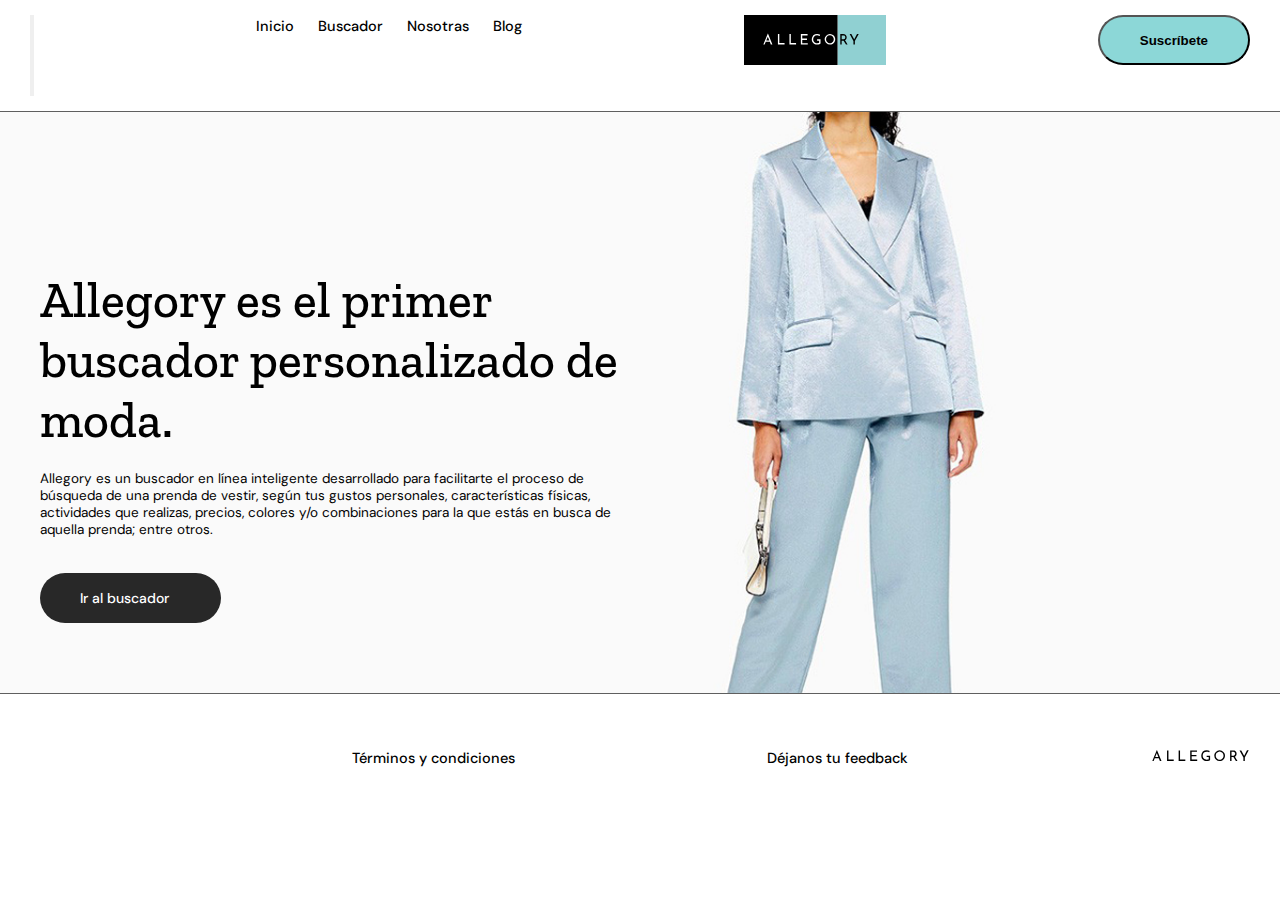
<file: index.html>
<!DOCTYPE html>
<html lang="en">

<head>
    <meta charset="UTF-8">
    <meta http-equiv="X-UA-Compatible" content="IE=edge">
    <meta name="viewport" content="width=device-width, initial-scale=1.0">

    <!-- Bootstrap CSS -->
    <link rel="stylesheet" href="https://cdn.jsdelivr.net/npm/bootstrap@4.6.0/dist/css/bootstrap.min.css"
        integrity="sha384-B0vP5xmATw1+K9KRQjQERJvTumQW0nPEzvF6L/Z6nronJ3oUOFUFpCjEUQouq2+l" crossorigin="anonymous">
    <!--Google Fonts -->
    <link rel="preconnect" href="https://fonts.gstatic.com">
    <link href="https://fonts.googleapis.com/css2?family=Zilla+Slab:wght@500;700&display=swap" rel="stylesheet">
    <link rel="preconnect" href="https://fonts.gstatic.com">
    <link href="https://fonts.googleapis.com/css2?family=DM+Sans:wght@400;500;700&display=swap" rel="stylesheet">

    <!--Font Awesome-->
    <link rel="stylesheet" href="https://use.fontawesome.com/releases/v5.6.3/css/all.css"
        integrity="sha384-UHRtZLI+pbxtHCWp1t77Bi1L4ZtiqrqD80Kn4Z8NTSRyMA2Fd33n5dQ8lWUE00s/" crossorigin="anonymous">

    <!--Mi estilo-->
    <link rel="stylesheet" href="assets/css/style.css">
    <title>Allegory</title>
</head>

<body>

    <!-- Nav -->

    <nav class="navbar navbar-expand-lg navbar-light allegory-nav__container">
        <button class="navbar-toggler" type="button" data-toggle="collapse" data-target="#navbarNav"
            aria-controls="navbarNav" aria-expanded="false" aria-label="Toggle navigation">
            <span class="navbar-toggler-icon"></span>
        </button>
        <div class="collapse navbar-collapse allegory-nav__links col-3" id="navbarNav">

            <div class="allegory-nav__links--left">
                <a href="index.html">Inicio</a>
                <a href="buscador.html">Buscador</a>
                <a href="quienes-somos.html">Nosotras</a>
                <a href="blog.html">Blog</a>
            </div>
        </div>
        <div class="col-6 allegory-nav__logo">
            <a href="index.html"> <img src="assets/img/logo_nav-01.svg" alt=""> </a>
        </div>
        <div class="col-3">
            <div class="text-right">
                <a href=""> <button type="button" class="btn btn-calipso">
                        Suscríbete </button> </a>
            </div>
        </div>
    </nav>

    <div class="allegory-hero__container">
        <div class="allegory-hero__content">
            <h1 class="allegory-hero__content--title">Allegory es el primer <br>buscador personalizado de <br>moda.</h1>
            <p class="allegory-hero__content--p col-12">Allegory es un buscador en línea inteligente desarrollado para
                facilitarte el proceso de búsqueda de una prenda de vestir, según tus gustos personales, características
                físicas, actividades que realizas, precios, colores y/o combinaciones para la que estás en busca de
                aquella prenda; entre otros.</p>
            <a href="buscador.html"> <button class="allegory-hero__content--button">Ir al buscador &nbsp;&nbsp;<i
                        class="fas fa-arrow-right"></i></button> </a>
        </div>
    </div>

    <footer class="allegory-footer__container">
        <div class="allegory-nav__links--right allegory-footer__link ">
            <a href=""><i class="fab fa-linkedin-in "></i></a>
            <a href=""><i class="fab fa-facebook-f "></i></a>
            <a href=""><i class="fab fa-instagram "></i> </a>
        </div>
        <a class="allegory-footer__link" target="_blank" href="terminos.html">
            Términos y condiciones
        </a>
        <a class="allegory-footer__link" target="_blank"
            href="https://docs.google.com/forms/d/e/1FAIpQLSe3Gk3yvOtl9loL_WiKQyFzF5SmtuOY21Q_OT4IRZ0IhSgZuA/viewform">
            Déjanos tu feedback
        </a>
        <div>
            <img class="allegory-footer__logo" src="assets/img/logo_footer-01.svg" alt="Logo Footer">
        </div>
    </footer>

    <!-- Separate Popper and Bootstrap JS -->


    <script src="https://code.jquery.com/jquery-3.6.0.min.js"
        integrity="sha256-/xUj+3OJU5yExlq6GSYGSHk7tPXikynS7ogEvDej/m4=" crossorigin="anonymous"></script>
    <script src="https://cdn.jsdelivr.net/npm/popper.js@1.16.1/dist/umd/popper.min.js"
        integrity="sha384-9/reFTGAW83EW2RDu2S0VKaIzap3H66lZH81PoYlFhbGU+6BZp6G7niu735Sk7lN"
        crossorigin="anonymous"></script>
    <script src="https://cdn.jsdelivr.net/npm/bootstrap@4.6.0/dist/js/bootstrap.min.js"
        integrity="sha384-+YQ4JLhjyBLPDQt//I+STsc9iw4uQqACwlvpslubQzn4u2UU2UFM80nGisd026JF"
        crossorigin="anonymous"></script>

    <script src="js/main.js"></script>

</body>

</html>
</file>
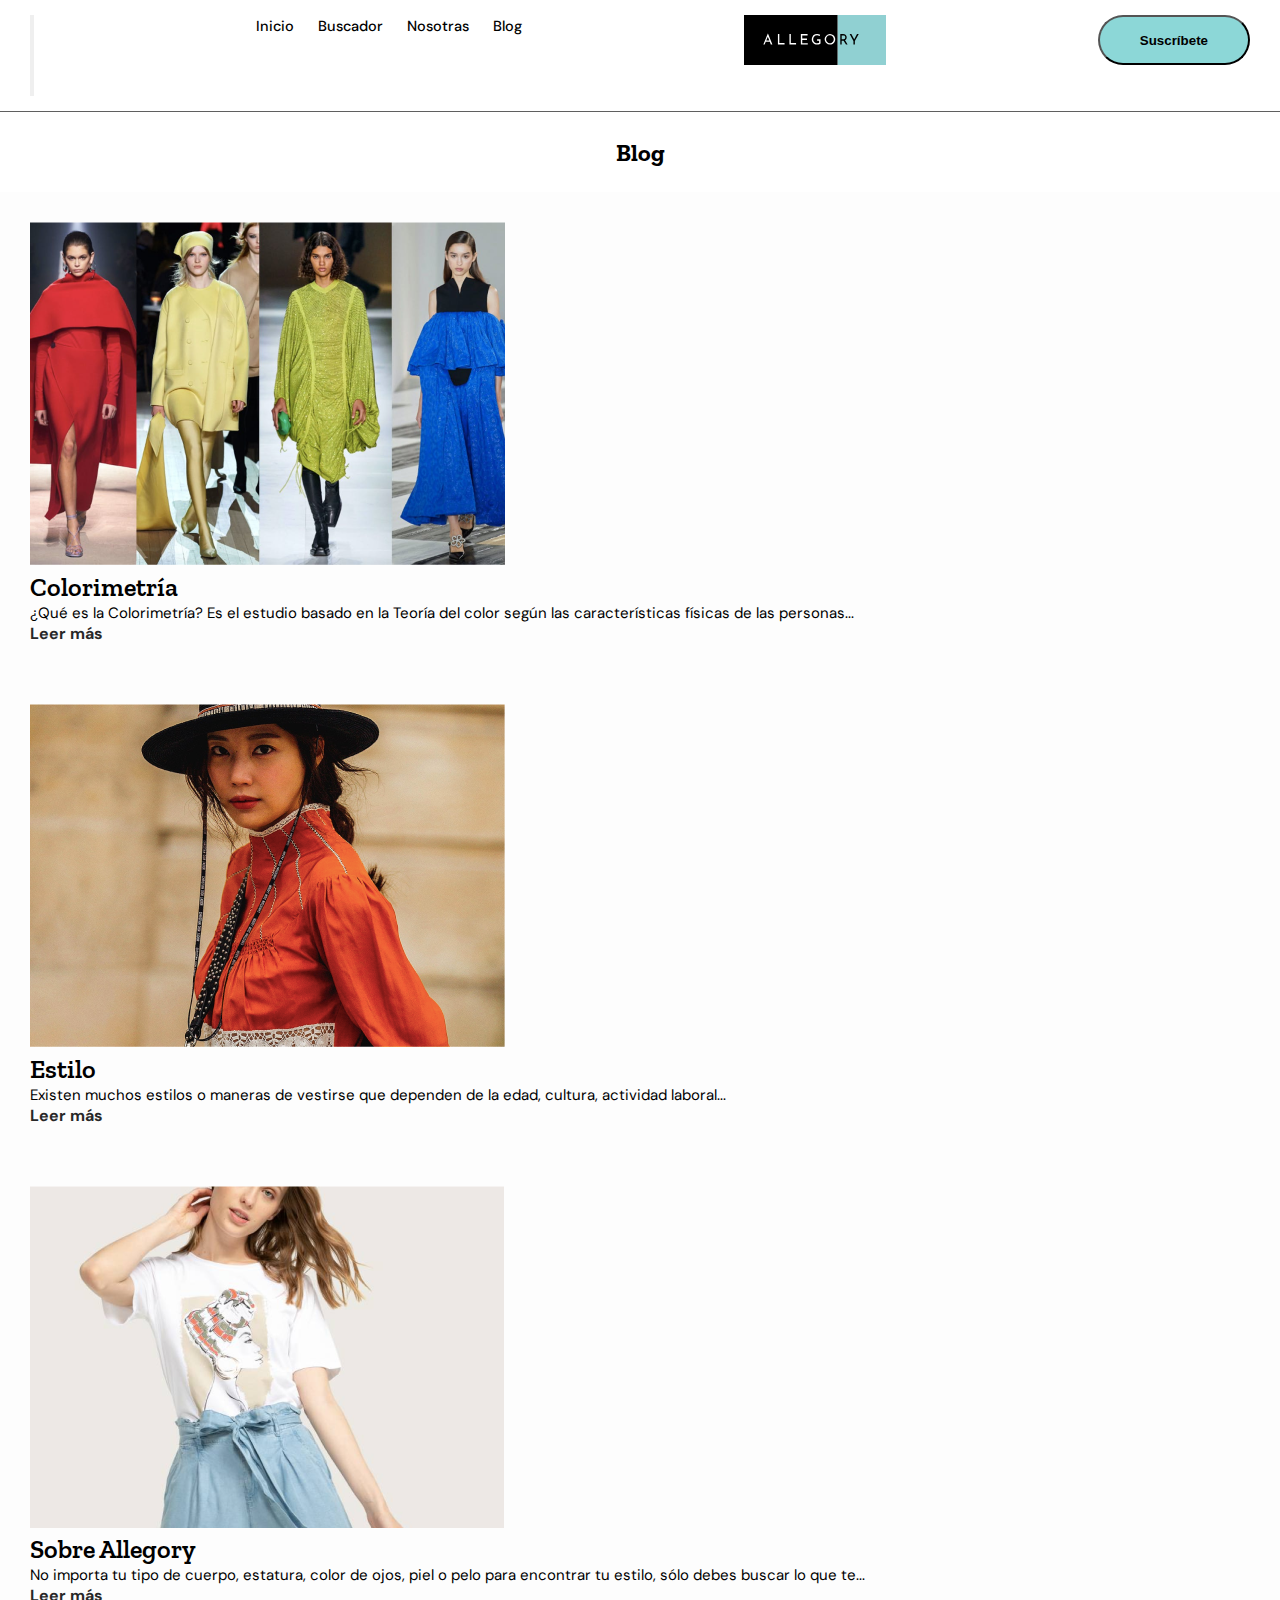
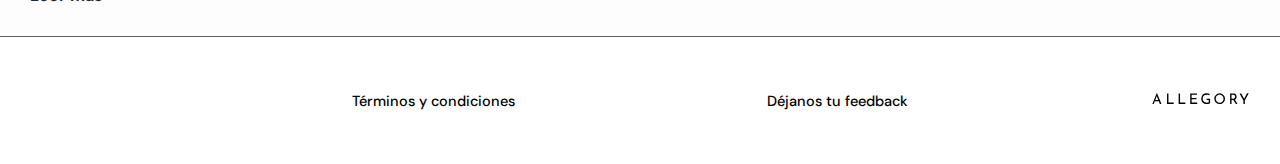
<file: blog.html>
<!DOCTYPE html>
<html lang="en">

<head>
  <meta charset="UTF-8">
  <meta http-equiv="X-UA-Compatible" content="IE=edge">
  <meta name="viewport" content="width=device-width, initial-scale=1.0">

  <!-- Bootstrap CSS -->
  <link rel="stylesheet" href="https://cdn.jsdelivr.net/npm/bootstrap@4.6.0/dist/css/bootstrap.min.css"
    integrity="sha384-B0vP5xmATw1+K9KRQjQERJvTumQW0nPEzvF6L/Z6nronJ3oUOFUFpCjEUQouq2+l" crossorigin="anonymous">

  <!--Google Fonts -->
  <link rel="preconnect" href="https://fonts.gstatic.com">
  <link href="https://fonts.googleapis.com/css2?family=Zilla+Slab:wght@500;700&display=swap" rel="stylesheet">
  <link rel="preconnect" href="https://fonts.gstatic.com">
  <link href="https://fonts.googleapis.com/css2?family=DM+Sans:wght@400;500;700&display=swap" rel="stylesheet">

  <!--Font Awesome-->
  <link rel="stylesheet" href="https://use.fontawesome.com/releases/v5.6.3/css/all.css"
    integrity="sha384-UHRtZLI+pbxtHCWp1t77Bi1L4ZtiqrqD80Kn4Z8NTSRyMA2Fd33n5dQ8lWUE00s/" crossorigin="anonymous">

  <!--Mi estilo-->
  <link rel="stylesheet" href="assets/css/style.css">
  <title>Allegory</title>
</head>

<body>

  <!-- Nav -->
  <nav class="navbar navbar-expand-lg navbar-light allegory-nav__container">
    <button class="navbar-toggler" type="button" data-toggle="collapse" data-target="#navbarNav"
        aria-controls="navbarNav" aria-expanded="false" aria-label="Toggle navigation">
        <span class="navbar-toggler-icon"></span>
    </button>
    <div class="collapse navbar-collapse allegory-nav__links col-3" id="navbarNav">

        <div class="allegory-nav__links--left">
            <a href="index.html">Inicio</a>
            <a href="buscador.html">Buscador</a>
            <a href="quienes-somos.html">Nosotras</a>
            <a href="blog.html">Blog</a>
        </div>
    </div>
    <div class="col-6 allegory-nav__logo">
        <a href="index.html"> <img src="assets/img/logo_nav-01.svg" alt=""> </a>
    </div>
    <div class="col-3">
        <div class="text-right">
            <a href=""> <button type="button" class="btn btn-calipso">
                    Suscríbete </button> </a>
        </div>
    </div>
</nav>
  <!-- Fin Nav -->

  <section class="allegory-page__container container mt-5 mb-5 container">
    <h2 class="allegory-page__container--title">Blog</h2>
      <div class="row">
          <div class="card col-12 col-md-4 card-blog">
            <img src="assets/img/post-1.png" class="card-img-top" alt="...">
            <div class="card-body">
              <h3 class="blog__titulo">Colorimetría</h3>
              <p class="card-text blog__p">
                ¿Qué es la Colorimetría? Es el estudio basado en la Teoría del color según las características físicas de las personas...
            </div>
            <a href="#" class="card-link"> Leer más <i class="fas fa-arrow-right m-1 "></i>  </a>
          </div>

          <div class="card col-12 col-md-4 card-blog">
            <img src="assets/img/post-2.png" class="card-img-top" alt="...">
            <div class="card-body">
              <h3 class="blog__titulo">Estilo</h3>
              <p class="blog__p">
                Existen muchos estilos o maneras de vestirse que dependen de la edad, cultura, actividad laboral...
              </p>
            </div>
            <a href="#" class="card-link"> Leer más <i class="fas fa-arrow-right m-1 "></i>  </a>
          </div>

          <div class="card col-12 col-md-4 card-blog">
            <img src="assets/img/post-3.png" class="card-img-top" alt="...">
            <div class="card-body">
              <h3 class="blog__titulo">Sobre Allegory</h3>
              <p class="blog__p">
                No importa tu tipo de cuerpo, estatura, color de ojos, piel o pelo para encontrar tu estilo, sólo debes buscar lo que te...
              </p>
            </div>
            <a href="#" class="card-link"> Leer más <i class="fas fa-arrow-right m-1 "></i>  </a>
          </div>
      </div>
</section>

<footer class="allegory-footer__container">
  <div class="allegory-nav__links--right allegory-footer__link ">
      <a href=""><i class="fab fa-linkedin-in "></i></a>
      <a href=""><i class="fab fa-facebook-f "></i></a>
      <a href=""><i class="fab fa-instagram "></i> </a>
  </div>
  <a class="allegory-footer__link" target="_blank" href="terminos.html">
      Términos y condiciones
  </a>
  <a class="allegory-footer__link" target="_blank"
      href="https://docs.google.com/forms/d/e/1FAIpQLSe3Gk3yvOtl9loL_WiKQyFzF5SmtuOY21Q_OT4IRZ0IhSgZuA/viewform">
      Déjanos tu feedback
  </a>
  <div>
      <img class="allegory-footer__logo" src="assets/img/logo_footer-01.svg" alt="Logo Footer">
  </div>
</footer>

  <!-- Separate Popper and Bootstrap JS -->

  <script src="https://code.jquery.com/jquery-3.6.0.min.js"
  integrity="sha256-/xUj+3OJU5yExlq6GSYGSHk7tPXikynS7ogEvDej/m4="
  crossorigin="anonymous"></script>
  <script src="https://cdn.jsdelivr.net/npm/popper.js@1.16.1/dist/umd/popper.min.js"
    integrity="sha384-9/reFTGAW83EW2RDu2S0VKaIzap3H66lZH81PoYlFhbGU+6BZp6G7niu735Sk7lN"
    crossorigin="anonymous"></script>
  <script src="https://cdn.jsdelivr.net/npm/bootstrap@4.6.0/dist/js/bootstrap.min.js"
    integrity="sha384-+YQ4JLhjyBLPDQt//I+STsc9iw4uQqACwlvpslubQzn4u2UU2UFM80nGisd026JF"
    crossorigin="anonymous"></script>
 
    <script src="js/main.js"></script>

</body>

</html>
</file>
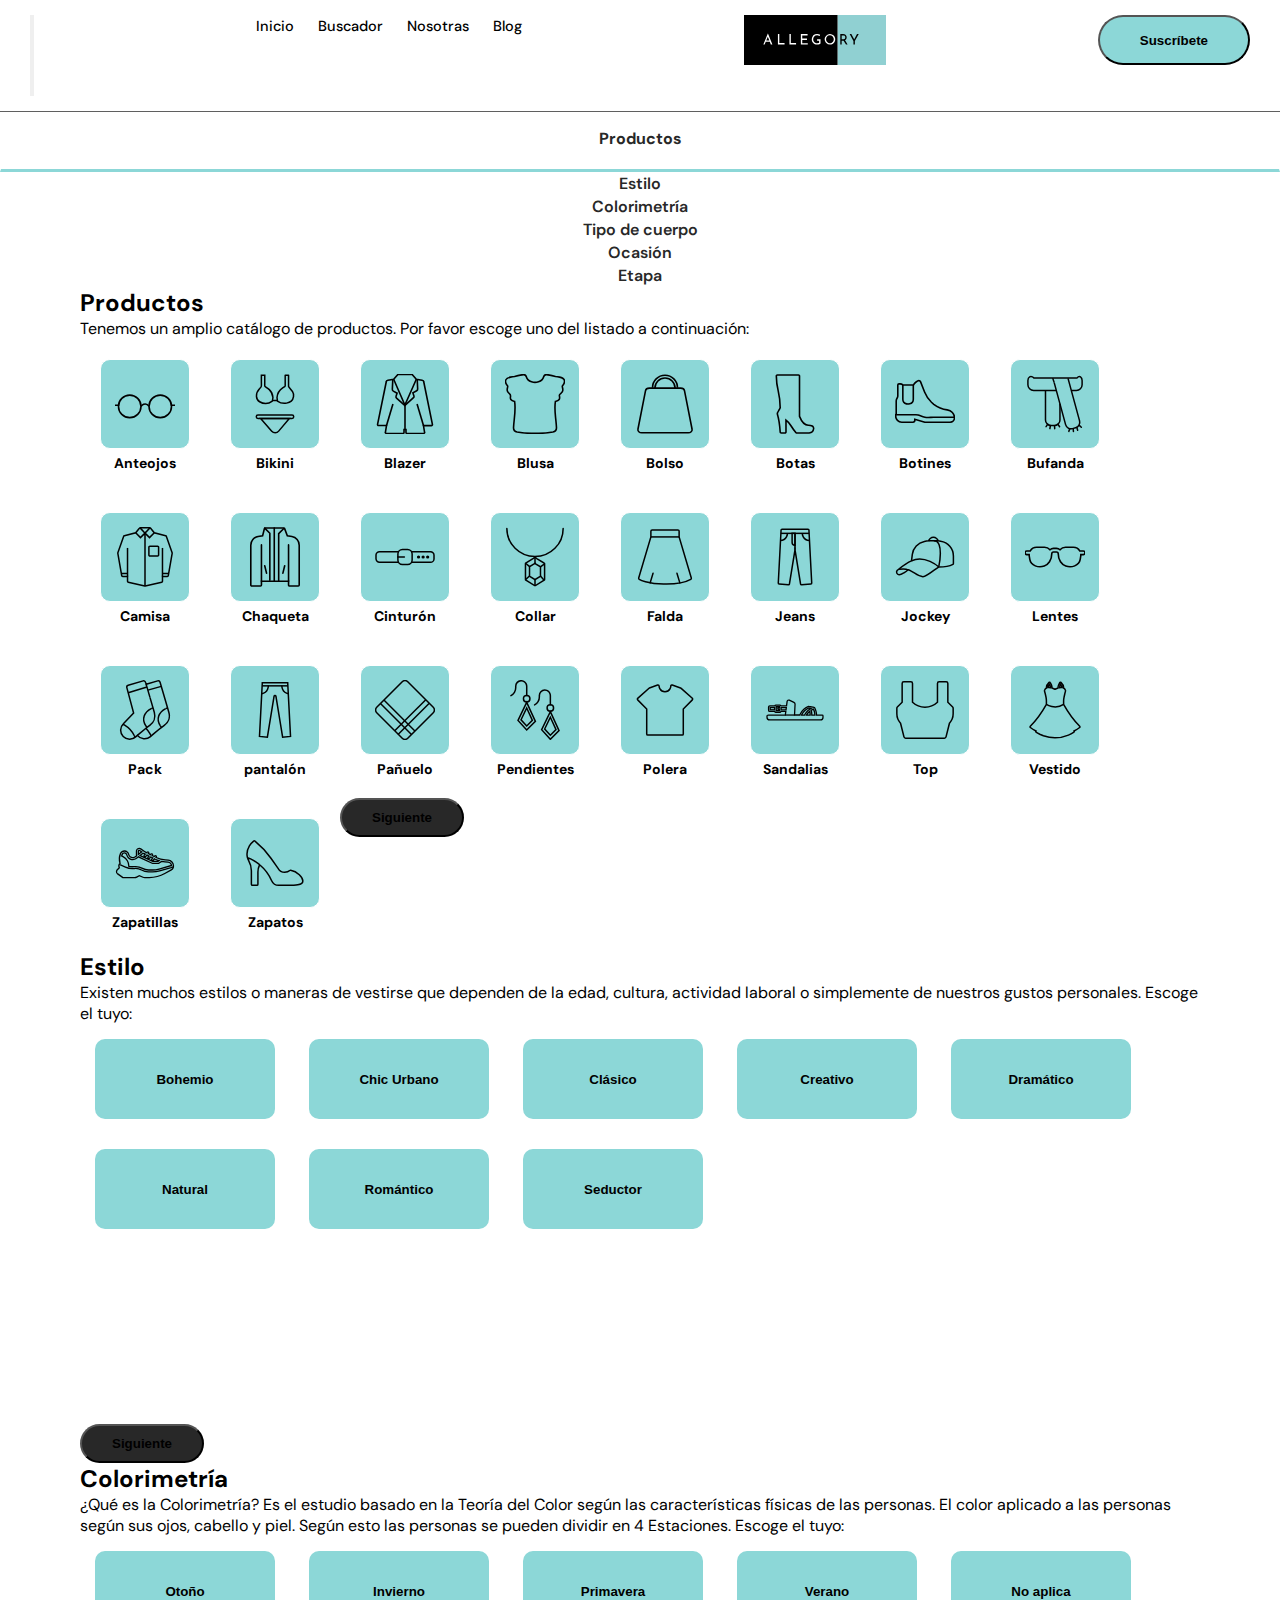
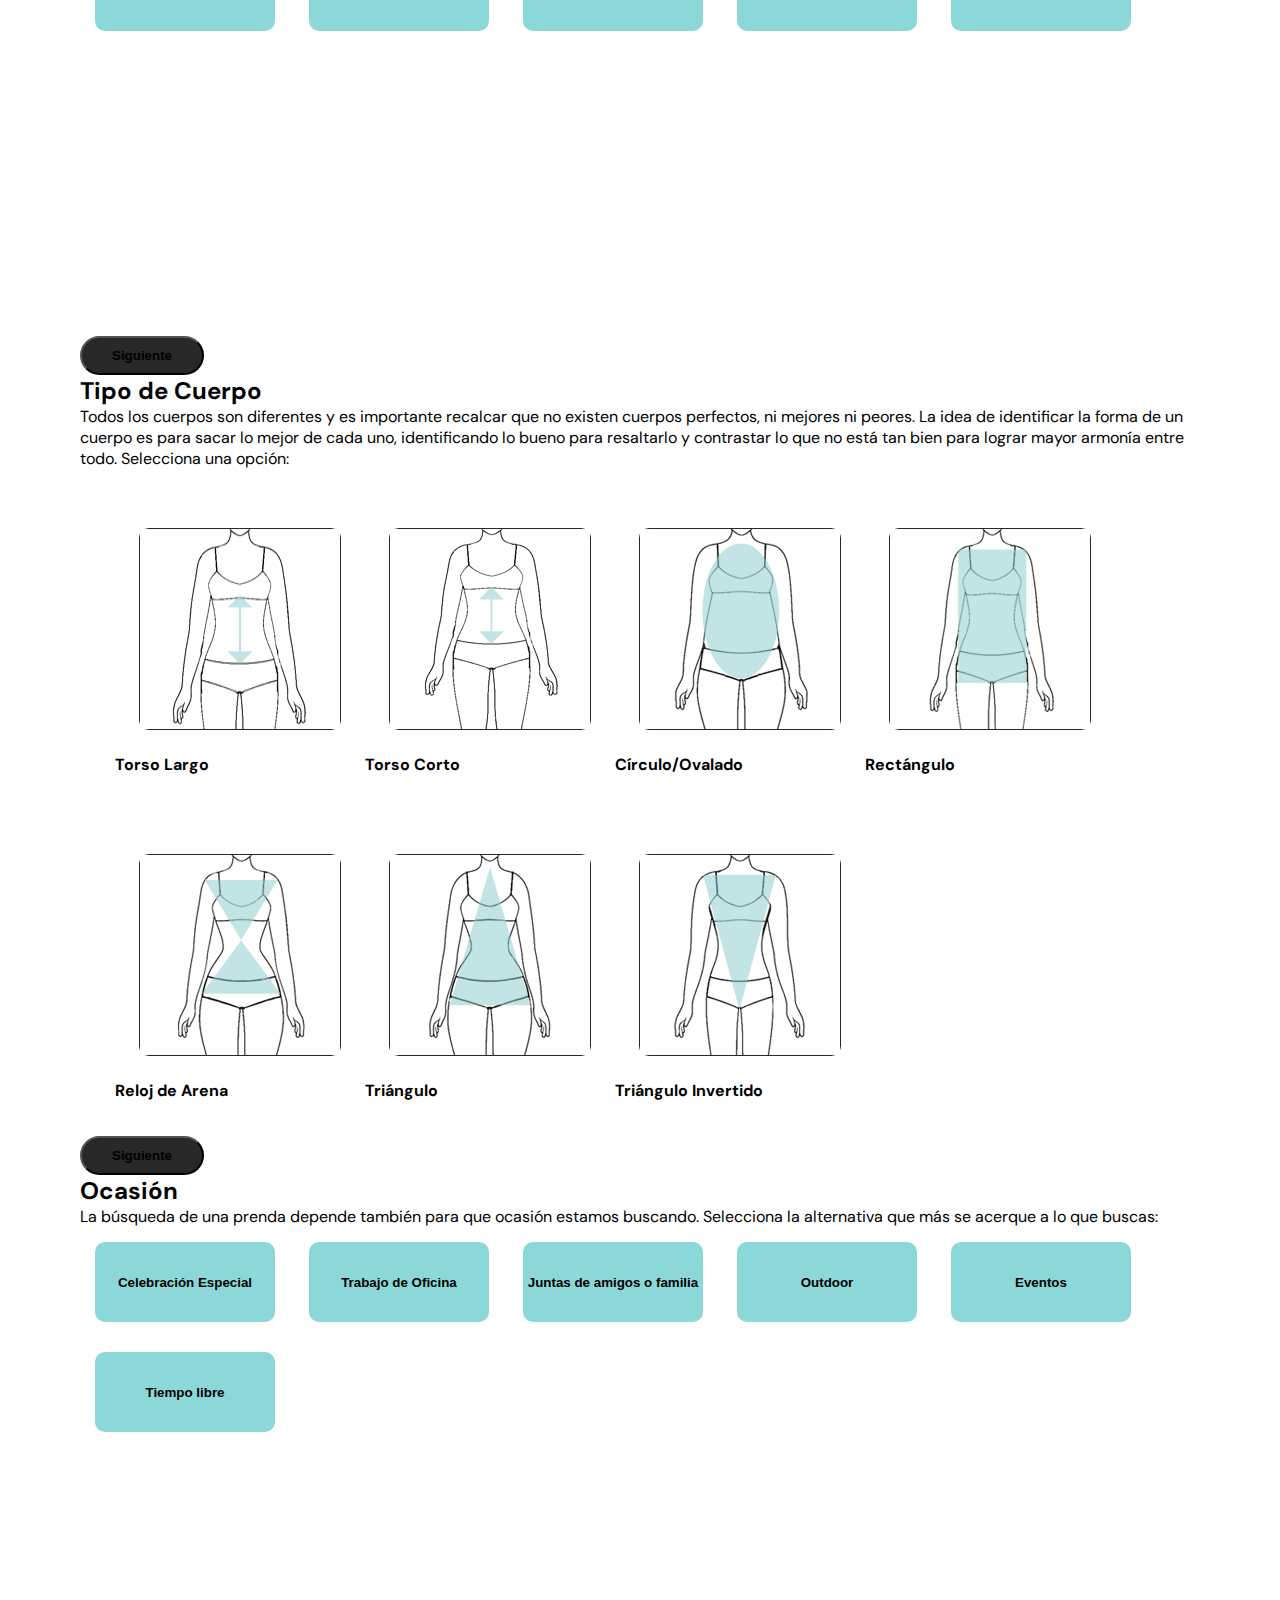
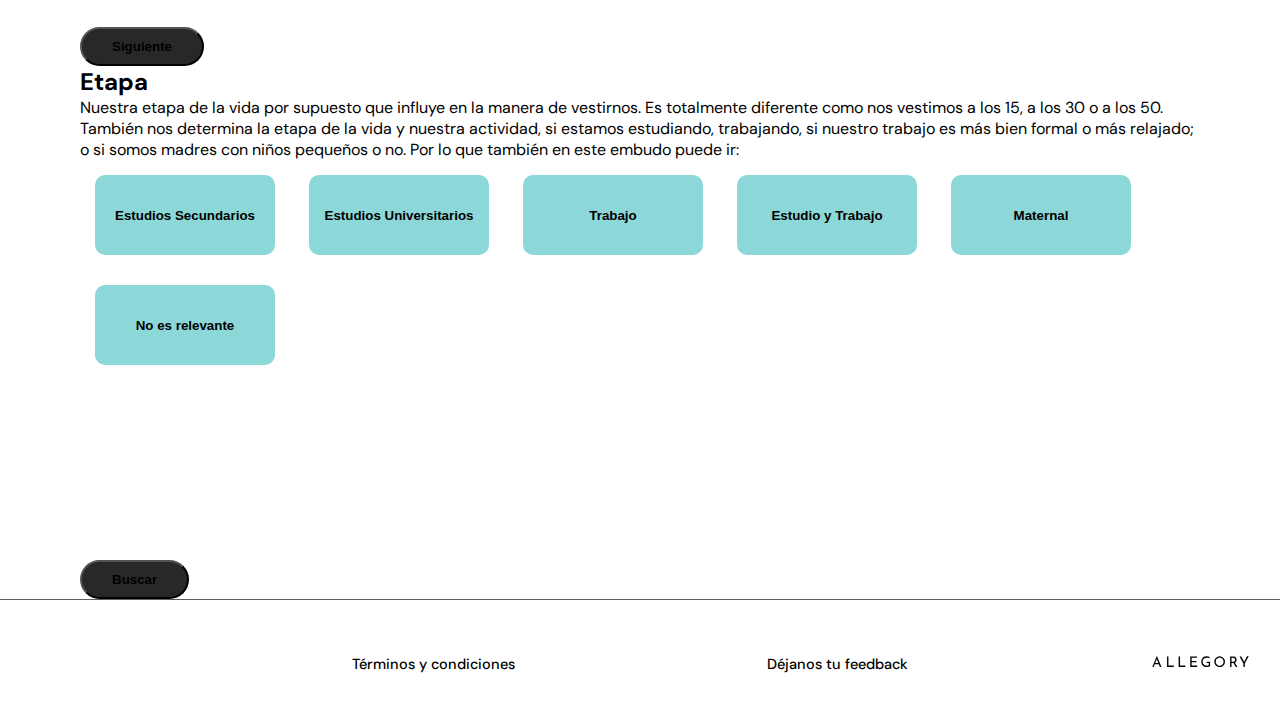
<file: buscador.html>
<!DOCTYPE html>
<html lang="en">

<head>
  <meta charset="UTF-8">
  <meta http-equiv="X-UA-Compatible" content="IE=edge">
  <meta name="viewport" content="width=device-width, initial-scale=1.0">

  <!-- Bootstrap CSS -->
  <link rel="stylesheet" href="https://cdn.jsdelivr.net/npm/bootstrap@4.6.0/dist/css/bootstrap.min.css"
    integrity="sha384-B0vP5xmATw1+K9KRQjQERJvTumQW0nPEzvF6L/Z6nronJ3oUOFUFpCjEUQouq2+l" crossorigin="anonymous">

  <!--Google Fonts -->
  <link rel="preconnect" href="https://fonts.gstatic.com">
  <link href="https://fonts.googleapis.com/css2?family=Zilla+Slab:wght@500;700&display=swap" rel="stylesheet">
  <link rel="preconnect" href="https://fonts.gstatic.com">
  <link href="https://fonts.googleapis.com/css2?family=DM+Sans:wght@400;500;700&display=swap" rel="stylesheet">

  <!--Font Awesome-->
  <link rel="stylesheet" href="https://use.fontawesome.com/releases/v5.6.3/css/all.css"
    integrity="sha384-UHRtZLI+pbxtHCWp1t77Bi1L4ZtiqrqD80Kn4Z8NTSRyMA2Fd33n5dQ8lWUE00s/" crossorigin="anonymous">

  <!--Mi estilo-->
  <link rel="stylesheet" href="assets/css/style.css">


  <title>Allegory</title>
</head>

<body>

  <nav class="navbar navbar-expand-lg navbar-light allegory-nav__container">
    <button class="navbar-toggler" type="button" data-toggle="collapse" data-target="#navbarNav" aria-controls="navbarNav" aria-expanded="false" aria-label="Toggle navigation">
      <span class="navbar-toggler-icon"></span>
    </button>
    <div class="collapse navbar-collapse allegory-nav__links col-3" id="navbarNav">
      
            <div class="allegory-nav__links--left">
                <a href="index.html">Inicio</a>
                <a href="buscador.html">Buscador</a>
                <a href="quienes-somos.html">Nosotras</a>
                <a href="blog.html">Blog</a>
            </div>
    </div>
    <div class="col-6 allegory-nav__logo">
        <a href="index.html"> <img  src="assets/img/logo_nav-01.svg" alt="">  </a>
    </div>
    <div class="col-3">
       <div class="text-right">
            <a href="" > <button type="button"
                class="btn btn-calipso">
                Suscríbete </button> </a>
        </div>
    </div>
</nav>

  <!-- Inicio sección de tabs -->

  <section id="tabs">
    <div class="container-fluid project-tab">
      <div class="row">
        <div class="col-12">
          <nav>
            <div class="nav nav-tabs nav-fill" id="nav-tab" role="tablist">
              <a class="nav-item nav-link active " id="nav-home-tab" data-toggle="tab" href="#nav-home" role="tab"
                aria-controls="nav-home" aria-selected="true">Productos</a>
              <a class="nav-item nav-link disabled" id="nav-profile-tab" data-toggle="tab" href="#nav-profile"
                role="tab" aria-controls="nav-profile" aria-selected="false">Estilo</a>
              <a class="nav-item nav-link disabled" id="nav-contact-tab" data-toggle="tab" href="#nav-contact"
                role="tab" aria-controls="nav-contact" aria-selected="false">Colorimetría</a>
              <a class="nav-item nav-link disabled" id="nav-cuerpo-tab" data-toggle="tab" href="#nav-cuerpo" role="tab"
                aria-controls="nav-cuerpo" aria-selected="false">Tipo de cuerpo</a>
              <a class="nav-item nav-link disabled" id="nav-ocasion-tab" data-toggle="tab" href="#nav-ocasion"
                role="tab" aria-controls="nav-ocasion" aria-selected="false">Ocasión</a>
              <a class="nav-item nav-link disabled" id="nav-actividad-tab" data-toggle="tab" href="#nav-actividad"
                role="tab" aria-controls="nav-actividad" aria-selected="false">Etapa</a>

            </div>

          </nav>
          <div class="tab-content" id="nav-tabContent">

            <!-- Contenido tab PRODUCTOS -->
            <div class="tab-pane active show fade" id="nav-home" role="tabpanel" aria-labelledby="nav-home-tab ">
              <div class="mt-5 mb-5">
                <h2 class="mb-3">Productos</h2>
                <p> Tenemos un amplio catálogo de productos. Por favor escoge uno del listado a continuación: </p>
              </div>


              <div>

                <div class="buscador__productos">
                  <div class="button-buscador__container">
                    <button class="button-buscador__productos--button">
                      <img class="button-buscador__productos--svg" src="./assets/img/anteojos.svg" alt="">
                    </button>
                    <small>Anteojos</small>
                  </div>

                  <div class="button-buscador__container">
                    <button class="button-buscador__productos--button">
                      <img class="button-buscador__productos--svg" src="./assets/img/bikini.svg" alt="">
                    </button>
                    <small>Bikini</small>
                  </div>


                  <div class="button-buscador__container">
                    <button class="button-buscador__productos--button">
                      <img class="button-buscador__productos--svg" src="./assets/img/blazer.svg" alt="">
                    </button>
                    <small>Blazer</small>
                  </div>

                  <div class="button-buscador__container">
                    <button class="button-buscador__productos--button">
                      <img class="button-buscador__productos--svg" src="./assets/img/blusa.svg" alt="">
                    </button>
                    <small>Blusa</small>
                  </div>

                  <div class="button-buscador__container">
                    <button class="button-buscador__productos--button">
                      <img class="button-buscador__productos--svg" src="./assets/img/bolso.svg" alt="">
                    </button>
                    <small>Bolso</small>
                  </div>

                  <div class="button-buscador__container">
                    <button class="button-buscador__productos--button">
                      <img class="button-buscador__productos--svg" src="./assets/img/botas.svg" alt="">
                    </button>
                    <small>Botas</small>
                  </div>

                  <div class="button-buscador__container">
                    <button class="button-buscador__productos--button">
                      <img class="button-buscador__productos--svg" src="./assets/img/botines.svg" alt="">
                    </button>
                    <small>Botines</small>
                  </div>

                  <div class="button-buscador__container">
                    <button class="button-buscador__productos--button">
                      <img class="button-buscador__productos--svg" src="./assets/img/bufanda.svg" alt="">
                    </button>
                    <small>Bufanda</small>
                  </div>

                  <div class="button-buscador__container">
                    <button class="button-buscador__productos--button">
                      <img class="button-buscador__productos--svg" src="./assets/img/camisa.svg" alt="">
                    </button>
                    <small>Camisa</small>
                  </div>

                  

                  <div class="button-buscador__container">
                    <button class="button-buscador__productos--button">
                      <img class="button-buscador__productos--svg" src="./assets/img/chaqueta.svg" alt="">
                    </button>
                    <small>Chaqueta</small>
                  </div>

                  <div class="button-buscador__container">
                    <button class="button-buscador__productos--button">
                      <img class="button-buscador__productos--svg" src="./assets/img/cinturon.svg" alt="">
                    </button>
                    <small>Cinturón</small>
                  </div>

                  <div class="button-buscador__container">
                    <button class="button-buscador__productos--button">
                      <img class="button-buscador__productos--svg" src="./assets/img/collar.svg" alt="">
                    </button>
                    <small>Collar</small>
                  </div>

                  <div class="button-buscador__container">
                    <button class="button-buscador__productos--button">
                      <img class="button-buscador__productos--svg" src="./assets/img/falda.svg" alt="">
                    </button>
                    <small>Falda</small>
                  </div>

                  <div class="button-buscador__container">
                    <button class="button-buscador__productos--button">
                      <img class="button-buscador__productos--svg" src="./assets/img/jeans.svg" alt="">
                    </button>
                    <small>Jeans</small>
                  </div>

                  <div class="button-buscador__container">
                    <button class="button-buscador__productos--button">
                      <img class="button-buscador__productos--svg" src="./assets/img/jockey.svg" alt="">
                    </button>
                    <small>Jockey</small>
                  </div>

                  <div class="button-buscador__container">
                    <button class="button-buscador__productos--button">
                      <img class="button-buscador__productos--svg" src="./assets/img/lentes.svg" alt="">
                    </button>
                    <small>Lentes</small>
                  </div>

                  <div class="button-buscador__container">
                    <button class="button-buscador__productos--button">
                      <img class="button-buscador__productos--svg" src="./assets/img/pack.svg" alt="">
                    </button>
                    <small>Pack</small>
                  </div>

                  <div class="button-buscador__container">
                    <button class="button-buscador__productos--button">
                      <img class="button-buscador__productos--svg" src="./assets/img/pantalon.svg" alt="">
                    </button>
                    <small>pantalón</small>
                  </div>

                  <div class="button-buscador__container">
                    <button class="button-buscador__productos--button">
                      <img class="button-buscador__productos--svg" src="./assets/img/panuelo.svg" alt="">
                    </button>
                    <small>Pañuelo</small>
                  </div>

                  <div class="button-buscador__container">
                    <button class="button-buscador__productos--button">
                      <img class="button-buscador__productos--svg" src="./assets/img/pendientes.svg" alt="">
                    </button>
                    <small>Pendientes</small>
                  </div>

                  <div class="button-buscador__container">
                    <button class="button-buscador__productos--button">
                      <img class="button-buscador__productos--svg" src="./assets/img/polera.svg" alt="">
                    </button>
                    <small>Polera</small>
                  </div>

                  <div class="button-buscador__container">
                    <button class="button-buscador__productos--button">
                      <img class="button-buscador__productos--svg" src="./assets/img/sandalias.svg" alt="">
                    </button>
                    <small>Sandalias</small>
                  </div>

                  <div class="button-buscador__container">
                    <button class="button-buscador__productos--button">
                      <img class="button-buscador__productos--svg" src="./assets/img/top.svg" alt="">
                    </button>
                    <small>Top</small>
                  </div>

                  <div class="button-buscador__container">
                    <button class="button-buscador__productos--button">
                      <img class="button-buscador__productos--svg" src="./assets/img/vestido.svg" alt="">
                    </button>
                    <small>Vestido</small>
                  </div>

                  <div class="button-buscador__container">
                    <button class="button-buscador__productos--button">
                      <img class="button-buscador__productos--svg" src="./assets/img/zapatillas.svg" alt="">
                    </button>
                    <small>Zapatillas</small>
                  </div>

                  <div class="button-buscador__container">
                    <button class="button-buscador__productos--button">
                      <img class="button-buscador__productos--svg" src="./assets/img/zapatos.svg" alt="">
                    </button>
                    <small>Zapatos</small>
                  </div>




                  <!-- Botón siguiente pestaña -->

                  <div class="col-12 text-center my-5">
                    <a href="#nav-profile" class="tab-links"> <button type="button"
                        class="btn btn-dark px-5 py-3 ir-estilo">
                        Siguiente </button> </a>
                  </div>
                </div>
              </div>

            </div>

            <!-- Pestaña 2: ESTILO -->

            <div class="tab-pane disabled fade" id="nav-profile" role="tabpanel" aria-labelledby="nav-profile-tab">


              <div class="mt-5 mb-5">
                <h2 class="mb-3">Estilo</h2>
                <p> Existen muchos estilos o maneras de vestirse que dependen de la edad, cultura, actividad laboral o
                  simplemente de nuestros gustos personales. Escoge el tuyo: </p>
              </div>

              <section class="botones__container">
                <div class="row botonera-opciones">
                  <button type="button" class="btn btn-outline-dark">
                    <p>Bohemio</p>
                  </button>

                  <button type="button" class="btn btn-outline-dark">
                    <p>Chic Urbano</p>
                  </button>

                  <button type="button" class="btn btn-outline-dark">
                    <p>Clásico</p>
                  </button>

                  <button type="button" class="btn btn-outline-dark">
                    <p>Creativo</p>
                  </button>
                  <button type="button" class="btn btn-outline-dark">
                    <p>Dramático</p>
                  </button>

                  <button type="button" class="btn btn-outline-dark">
                    <p>Natural</p>
                  </button>

                  <button type="button" class="btn btn-outline-dark">
                    <p>Romántico</p>
                  </button>

                  <button type="button" class="btn btn-outline-dark">
                    <p>Seductor</p>
                  </button>
                </div>
              </section>

              <div class="row">
                <div class="mx-auto"> <a href="#nav-contact" class="tab-links"> <button type="button"
                      class="btn btn-dark px-5 py-3 m-5 ir-colorimetria">
                      Siguiente </button> </a> </div>
              </div>


            </div>



            <div class="tab-pane fade" id="nav-contact" role="tabpanel" aria-labelledby="nav-contact-tab">

              <div class="mt-5 mb-5">
                <h2 class="mb-3">Colorimetría</h2>
                <p> ¿Qué es la Colorimetría? Es el estudio basado en la Teoría del Color según las características
                  físicas de las personas. El color aplicado a las personas según sus ojos, cabello y piel. Según esto
                  las personas se pueden dividir en 4 Estaciones. Escoge el tuyo: </p>
              </div>

              <section class="botones__container">
                <div class="row botonera-opciones">
                  <button type="button" class="btn btn-outline-dark">
                    <p>Otoño</p>
                  </button>

                  <button type="button" class="btn btn-outline-dark">
                    <p>Invierno</p>
                  </button>

                  <button type="button" class="btn btn-outline-dark">
                    <p>Primavera</p>
                  </button>

                  <button type="button" class="btn btn-outline-dark">
                    <p>Verano</p>
                  </button>

                  <button type="button" class="btn btn-outline-dark">
                    <p>No aplica</p>
                  </button>

                </div>
              </section>

              <div class="row">
                <div class="mx-auto"> <a href="#nav-cuerpo" class="tab-links"> <button type="button"
                      class="btn btn-dark px-5 py-3 m-5 ir-cuerpo">
                      Siguiente </button> </a> </div>
              </div>

            </div>

            <div class="tab-pane fade" id="nav-cuerpo" role="tabpanel" aria-labelledby="nav-cuerpo-tab">
              <div class="mt-5 mb-5">
                <h2 class="mb-3">Tipo de Cuerpo</h2>
                <p> Todos los cuerpos son diferentes y es importante recalcar que no existen cuerpos perfectos, ni
                  mejores ni peores. La idea de identificar la forma de un cuerpo es para sacar lo mejor de cada uno,
                  identificando lo bueno para resaltarlo y contrastar lo que no está tan bien para lograr mayor armonía
                  entre todo. Selecciona una opción:

                </p>
              </div>

              <section>
                <div class="tipo-cuerpo__container">
                  <div class="tipo--cuerpo--btn--container">
                  <button type="button" class="btn tipo-cuerpo__btn">
                    <img src="assets/img/torso-largo-01.png" alt="">
                  </button>
                  <p class="text-center">Torso Largo</p>
                </div>

                <div class="tipo--cuerpo--btn--container">
                  <button type="button" class="btn tipo-cuerpo__btn">
                    <img src="assets/img/torso-chico-01.png" alt="">
                  </button>
                  <p class="text-center" >Torso Corto</p>
                </div>

                <div class="tipo--cuerpo--btn--container">
                  <button type="button" class="btn tipo-cuerpo__btn">
                    <img src="assets/img/circulo-ovalado-01.png" alt="">
                  </button>
                  <p class="text-center" >Círculo/Ovalado</p>
                </div>

                <div class="tipo--cuerpo--btn--container">
                  <button type="button" class="btn tipo-cuerpo__btn">
                    <img src="assets/img/rectangulo-01.png" alt="">
                  </button>
                  <p class="text-center" >Rectángulo</p>
                </div>

              </div>

              <div class="tipo-cuerpo__container">
                <div class="tipo--cuerpo--btn--container">
                  <button type="button" class="btn tipo-cuerpo__btn">
                    <img src="assets/img/reloj-de-arena-01.png" alt="">
                  </button>
                  <p class="text-center">Reloj de Arena</p>
                </div>
            

                <div class="tipo--cuerpo--btn--container" >
                  <button type="button" class="btn tipo-cuerpo__btn">
                    <img src="assets/img/triangulo-01.png" alt="">
                  </button>
                  <p class="text-center">Triángulo</p>
                </div>

                <div class="tipo--cuerpo--btn--container">
                  <button type="button" class="btn tipo-cuerpo__btn">
                    <img src="assets/img/triangulo-invertido-01.png" alt="">
                  </button>
                  <p class="text-center">Triángulo Invertido</p>
                </div>
              </div>

                

                <div class="row">
                  <div class="mx-auto"> <a href="#nav-ocasion" class="tab-links"> <button type="button"
                      class="btn btn-dark px-5 py-3 m-5 ir-ocasion">
                      Siguiente </button> </a> 
                    
                </div>
              </div>
            </section>




            </div>

            <div class="tab-pane fade" id="nav-ocasion" role="tabpanel" aria-labelledby="nav-ocasion-tab">

              <div class="mt-5 mb-5">
                <h2 class="mb-3">Ocasión</h2>
                <p> La búsqueda de una prenda depende también para que ocasión estamos buscando. Selecciona la
                  alternativa que más se acerque a lo que buscas:
                </p>
              </div>

              <section class="botones__container">
                <div class="row botonera-opciones">
                  <button type="button" class="btn btn-outline-dark">
                    <p>Celebración Especial</p>
                  </button>

                  <button type="button" class="btn btn-outline-dark">
                    <p>Trabajo de Oficina</p>
                  </button>

                  <button type="button" class="btn btn-outline-dark">
                    <p>Juntas de amigos o familia </p>
                  </button>

                  <button type="button" class="btn btn-outline-dark">
                    <p>Outdoor</p>
                  </button>

                  <button type="button" class="btn btn-outline-dark">
                    <p> Eventos </p>
                  </button>

                  <button type="button" class="btn btn-outline-dark">
                    <p> Tiempo libre </p>
                  </button>

                </div>
              </section>



              <div class="row">

                <div class="mx-auto"> <a href="#nav-actividad" class="tab-links"> <button type="button"
                      class="btn btn-dark px-5 py-3 m-5 ir-actividad">
                      Siguiente </button> </a> </div>

              </div>

            </div>

            <div class="tab-pane fade" id="nav-actividad" role="tabpanel" aria-labelledby="nav-actividad-tab">
              <div class="mt-5 mb-5">
                <h2 class="mb-3"> Etapa </h2>
                <p>
                  Nuestra etapa de la vida por supuesto que influye en la manera de vestirnos. Es totalmente diferente
                  como nos vestimos a los 15, a los 30 o a los 50. También nos determina la etapa de la vida y
                  nuestra actividad, si estamos estudiando, trabajando, si nuestro trabajo es más bien formal o más
                  relajado; o si somos madres con niños pequeños o no. Por lo que también en este embudo puede ir:
                </p>
              </div>

              <section class="botones__container">
                <div class="row botonera-opciones">
                  <button type="button" class="btn btn-outline-dark">
                    <p> Estudios Secundarios </p>
                  </button>

                  <button type="button" class="btn btn-outline-dark">
                    <p> Estudios Universitarios </p>
                  </button>

                  <button type="button" class="btn btn-outline-dark">
                    <p> Trabajo </p>
                  </button>

                  <button type="button" class="btn btn-outline-dark">
                    <p>Estudio y Trabajo</p>
                  </button>

                  <button type="button" class="btn btn-outline-dark">
                    <p> Maternal </p>
                  </button>

                  <button type="button" class="btn btn-outline-dark">
                    <p>No es relevante</p>
                  </button>

                </div>
              </section>



              <div class="row">
                <div class="mx-auto"> <a href="resultados.html"> <button type="button"
                      class="btn btn-dark px-5 py-3 m-5">
                      Buscar </button> </a> </div>
              </div>


            </div>


          </div>
      </div>
    </div>
  </section>


  <footer class="allegory-footer__container">
    <div class="allegory-nav__links--right allegory-footer__link ">
        <a href=""><i class="fab fa-linkedin-in "></i></a>
        <a href=""><i class="fab fa-facebook-f "></i></a>
        <a href=""><i class="fab fa-instagram "></i> </a>
    </div>
    <a class="allegory-footer__link" target="_blank" href="terminos.html">
        Términos y condiciones
    </a>
    <a class="allegory-footer__link" target="_blank"
        href="https://docs.google.com/forms/d/e/1FAIpQLSe3Gk3yvOtl9loL_WiKQyFzF5SmtuOY21Q_OT4IRZ0IhSgZuA/viewform">
        Déjanos tu feedback
    </a>
    <div>
        <img class="allegory-footer__logo" src="assets/img/logo_footer-01.svg" alt="Logo Footer">
    </div>
</footer>



  <!-- Separate Popper and Bootstrap JS -->

  <script src="https://code.jquery.com/jquery-3.6.0.min.js"
    integrity="sha256-/xUj+3OJU5yExlq6GSYGSHk7tPXikynS7ogEvDej/m4=" crossorigin="anonymous"></script>
  <script src="https://cdn.jsdelivr.net/npm/popper.js@1.16.1/dist/umd/popper.min.js"
    integrity="sha384-9/reFTGAW83EW2RDu2S0VKaIzap3H66lZH81PoYlFhbGU+6BZp6G7niu735Sk7lN"
    crossorigin="anonymous"></script>
  <script src="https://cdn.jsdelivr.net/npm/bootstrap@4.6.0/dist/js/bootstrap.min.js"
    integrity="sha384-+YQ4JLhjyBLPDQt//I+STsc9iw4uQqACwlvpslubQzn4u2UU2UFM80nGisd026JF"
    crossorigin="anonymous"></script>

  <script src="js/main.js"></script>



</body>

</html>
</file>
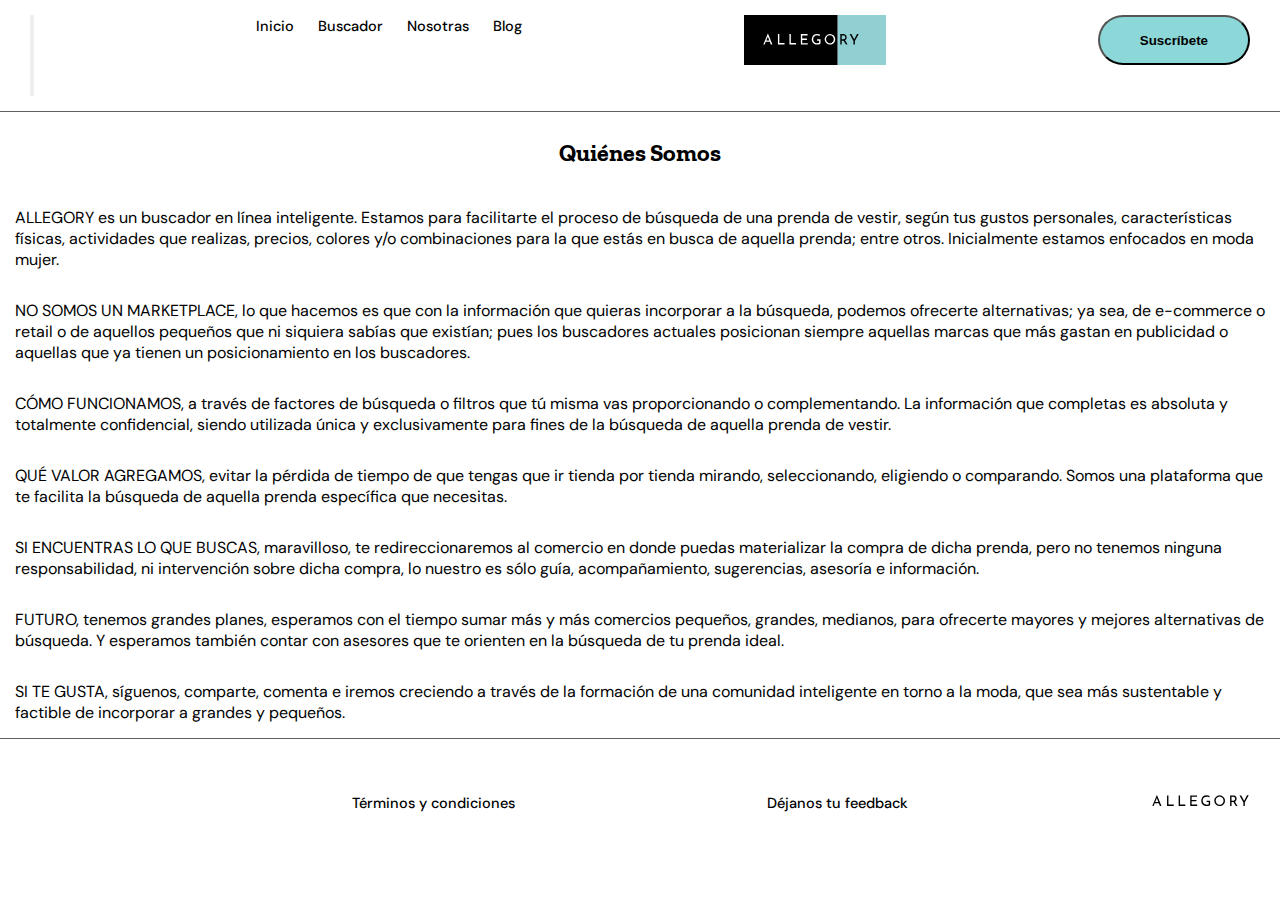
<file: quienes-somos.html>
<!DOCTYPE html>
<html lang="en">

<head>
    <meta charset="UTF-8">
    <meta http-equiv="X-UA-Compatible" content="IE=edge">
    <meta name="viewport" content="width=device-width, initial-scale=1.0">

    <!-- Bootstrap CSS -->
    <link rel="stylesheet" href="https://cdn.jsdelivr.net/npm/bootstrap@4.6.0/dist/css/bootstrap.min.css"
        integrity="sha384-B0vP5xmATw1+K9KRQjQERJvTumQW0nPEzvF6L/Z6nronJ3oUOFUFpCjEUQouq2+l" crossorigin="anonymous">

    <!--Google Fonts -->
    <link rel="preconnect" href="https://fonts.gstatic.com">
    <link href="https://fonts.googleapis.com/css2?family=Zilla+Slab:wght@500;700&display=swap" rel="stylesheet">
    <link rel="preconnect" href="https://fonts.gstatic.com">
    <link href="https://fonts.googleapis.com/css2?family=DM+Sans:wght@400;500;700&display=swap" rel="stylesheet">

    <!--Font Awesome-->
    <link rel="stylesheet" href="https://use.fontawesome.com/releases/v5.6.3/css/all.css"
        integrity="sha384-UHRtZLI+pbxtHCWp1t77Bi1L4ZtiqrqD80Kn4Z8NTSRyMA2Fd33n5dQ8lWUE00s/" crossorigin="anonymous">

    <!--Mi estilo-->
    <link rel="stylesheet" href="./assets/css/style.css">

    <title>Allegory</title>
</head>

<body>
    <nav class="navbar navbar-expand-lg navbar-light allegory-nav__container">
        <button class="navbar-toggler" type="button" data-toggle="collapse" data-target="#navbarNav"
            aria-controls="navbarNav" aria-expanded="false" aria-label="Toggle navigation">
            <span class="navbar-toggler-icon"></span>
        </button>
        <div class="collapse navbar-collapse allegory-nav__links col-3" id="navbarNav">

            <div class="allegory-nav__links--left">
                <a href="index.html">Inicio</a>
                <a href="buscador.html">Buscador</a>
                <a href="quienes-somos.html">Nosotras</a>
                <a href="blog.html">Blog</a>
            </div>
        </div>
        <div class="col-6 allegory-nav__logo">
            <a href="index.html"> <img src="assets/img/logo_nav-01.svg" alt=""> </a>
        </div>
        <div class="col-3">
            <div class="text-right">
                <a href=""> <button type="button" class="btn btn-calipso">
                        Suscríbete </button> </a>
            </div>
        </div>
    </nav>

    <section class="allegory-page__container container mt-5 mb-5">
        <h2 class="allegory-page__container--title">Quiénes Somos</h2>
        <div class="allegory-page__content">
            <p class="allegory-page__content--p">
                ALLEGORY es un buscador en línea inteligente. Estamos para facilitarte el proceso de búsqueda de una
                prenda de vestir, según tus gustos personales, características físicas, actividades que realizas,
                precios, colores y/o combinaciones para la que estás en busca de aquella prenda; entre otros.
                Inicialmente estamos enfocados en moda mujer.
            </p>

            <p class="allegory-page__content--p">
                NO SOMOS UN MARKETPLACE, lo que hacemos es que con la información que quieras incorporar a la búsqueda,
                podemos ofrecerte alternativas; ya sea, de e-commerce o retail o de aquellos
                pequeños que ni siquiera sabías que existían; pues los buscadores actuales posicionan siempre aquellas
                marcas que más gastan en publicidad o aquellas que ya tienen un posicionamiento en los buscadores.
            </p class="allegory-page__content--p">

            <p class="allegory-page__content--p">
                CÓMO FUNCIONAMOS, a través de factores de búsqueda o filtros que tú misma vas proporcionando o
                complementando. La información que completas es absoluta y totalmente confidencial, siendo utilizada
                única y exclusivamente para fines de la búsqueda de aquella prenda de vestir.
            </p>

            <p class="allegory-page__content--p">
                QUÉ VALOR AGREGAMOS, evitar la pérdida de tiempo  de que tengas que ir tienda por tienda mirando,
                seleccionando, eligiendo o comparando. Somos una plataforma que te facilita la búsqueda de aquella
                prenda específica que necesitas.
            </p>

            <p class="allegory-page__content--p">
                SI ENCUENTRAS LO QUE BUSCAS, maravilloso, te redireccionaremos al comercio en donde puedas materializar
                la compra de dicha prenda, pero no tenemos ninguna responsabilidad, ni intervención sobre dicha compra,
                lo nuestro es sólo guía, acompañamiento, sugerencias, asesoría e información.
            </p>

            <p class="allegory-page__content--p">
                FUTURO, tenemos grandes planes, esperamos con el tiempo sumar más y más comercios pequeños, grandes,
                medianos, para ofrecerte mayores y mejores alternativas de búsqueda. Y esperamos también contar con
                asesores que te orienten en la búsqueda de tu prenda ideal.
            </p>

            <p class="allegory-page__content--p">
                SI TE GUSTA, síguenos, comparte, comenta e iremos creciendo a través de la formación de una comunidad
                inteligente en torno a la moda, que sea más sustentable y factible de incorporar a grandes y pequeños.
            </p>
        </div>
    </section>

    <footer class="allegory-footer__container">
        <div class="allegory-nav__links--right allegory-footer__link ">
            <a href=""><i class="fab fa-linkedin-in "></i></a>
            <a href=""><i class="fab fa-facebook-f "></i></a>
            <a href=""><i class="fab fa-instagram "></i> </a>
        </div>
        <a class="allegory-footer__link" target="_blank" href="terminos.html">
            Términos y condiciones
        </a>
        <a class="allegory-footer__link" target="_blank"
            href="https://docs.google.com/forms/d/e/1FAIpQLSe3Gk3yvOtl9loL_WiKQyFzF5SmtuOY21Q_OT4IRZ0IhSgZuA/viewform">
            Déjanos tu feedback
        </a>
        <div>
            <img class="allegory-footer__logo" src="assets/img/logo_footer-01.svg" alt="Logo Footer">
        </div>
    </footer>
    <!--Separate Popper and Bootstrap JS -->

    <script src="https://code.jquery.com/jquery-3.6.0.min.js"
  integrity="sha256-/xUj+3OJU5yExlq6GSYGSHk7tPXikynS7ogEvDej/m4="
  crossorigin="anonymous"></script>
  <script src="https://cdn.jsdelivr.net/npm/popper.js@1.16.1/dist/umd/popper.min.js"
    integrity="sha384-9/reFTGAW83EW2RDu2S0VKaIzap3H66lZH81PoYlFhbGU+6BZp6G7niu735Sk7lN"
    crossorigin="anonymous"></script>
  <script src="https://cdn.jsdelivr.net/npm/bootstrap@4.6.0/dist/js/bootstrap.min.js"
    integrity="sha384-+YQ4JLhjyBLPDQt//I+STsc9iw4uQqACwlvpslubQzn4u2UU2UFM80nGisd026JF"
    crossorigin="anonymous"></script>
 
    <script src="js/main.js"></script>
</body>

</html>
</file>
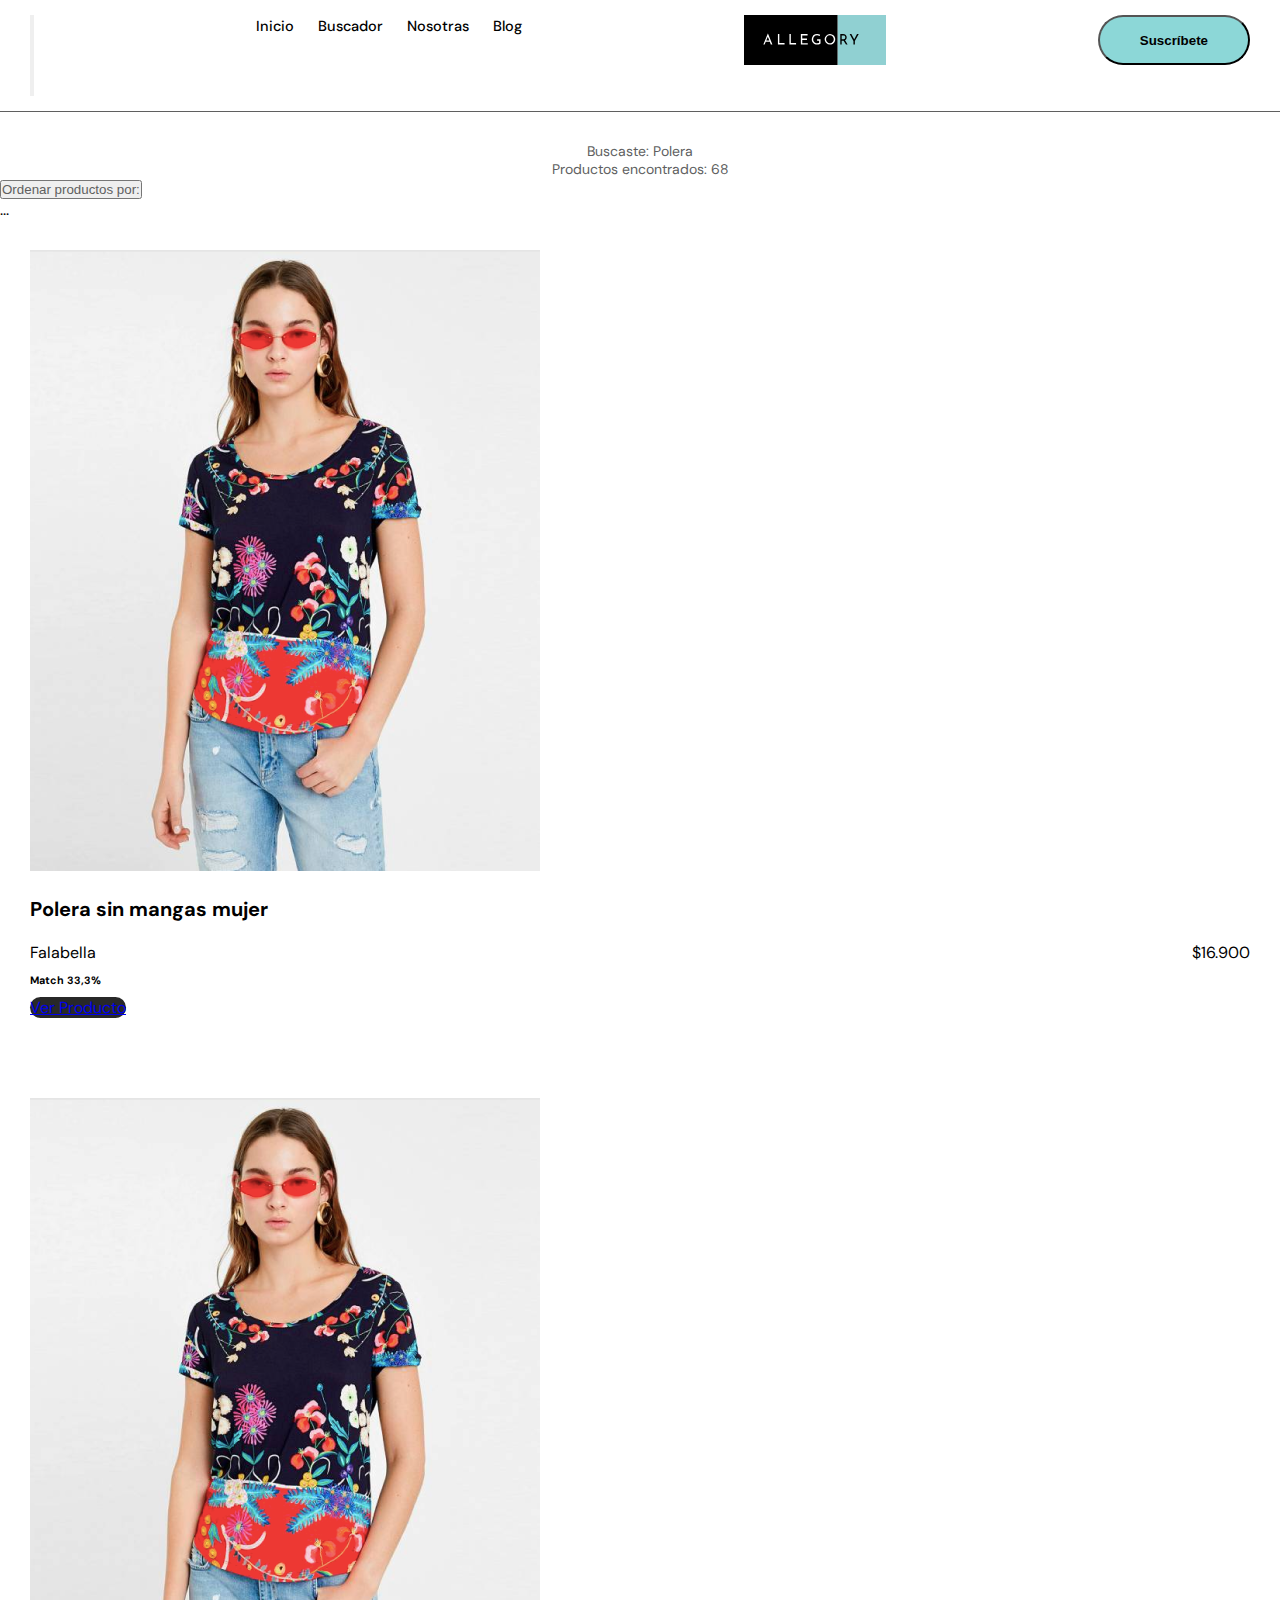
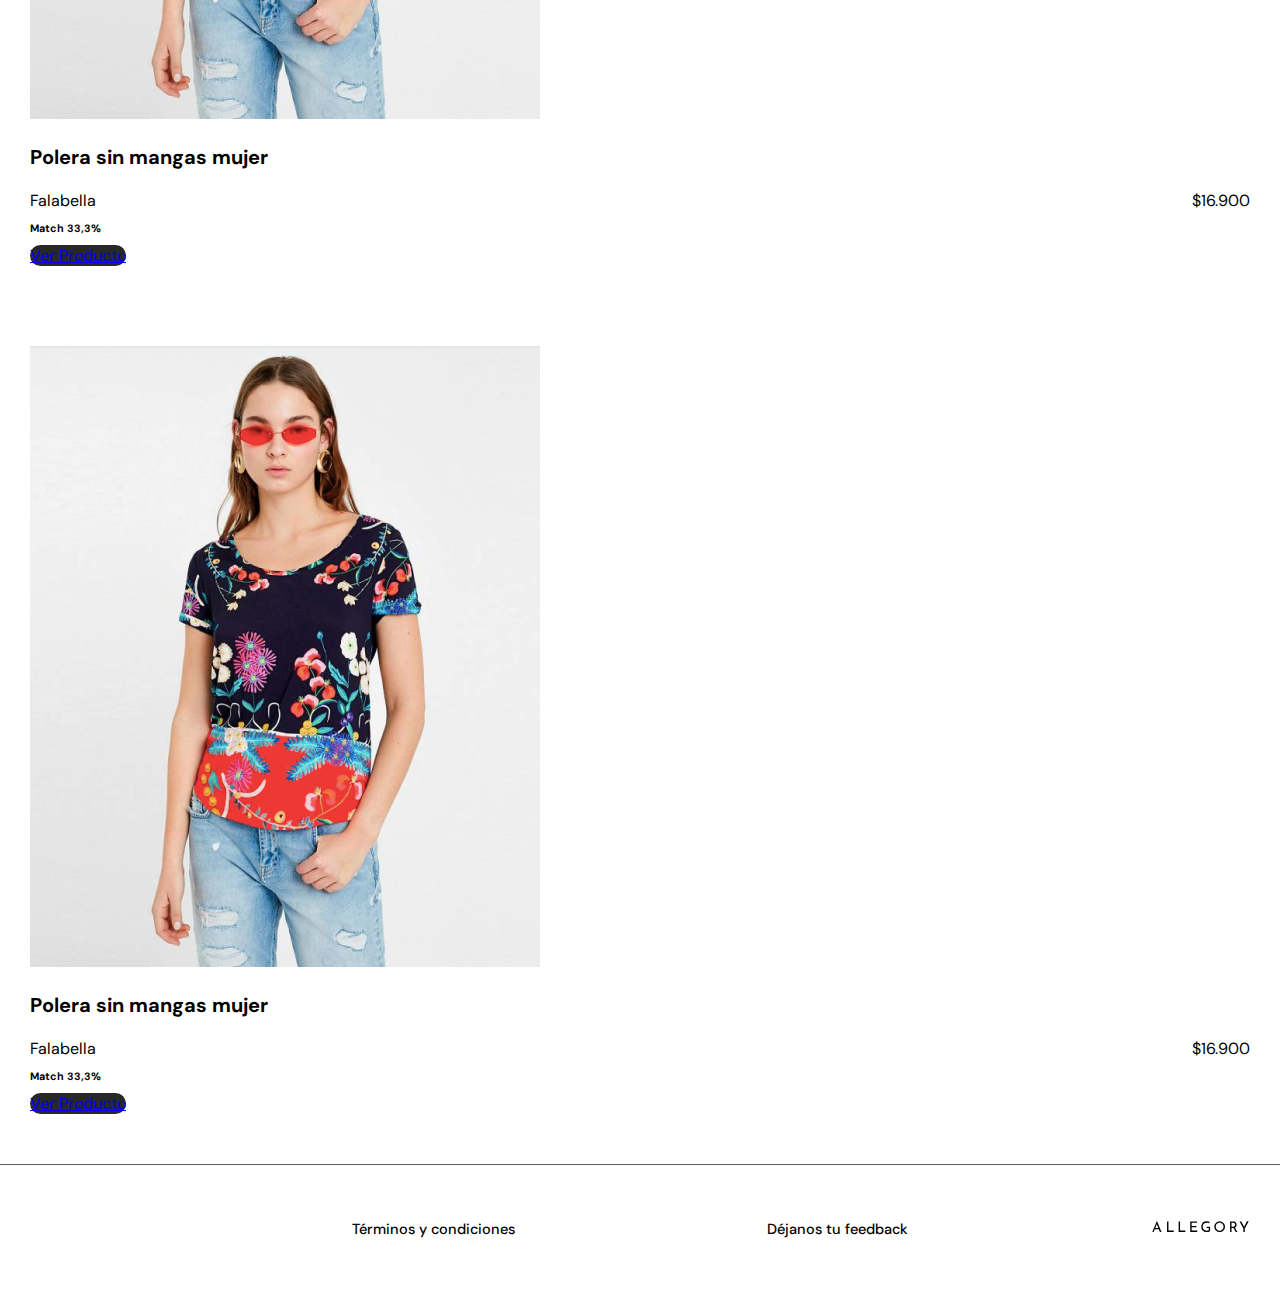
<file: resultados.html>
<!DOCTYPE html>
<html lang="en">

<head>
  <meta charset="UTF-8">
  <meta http-equiv="X-UA-Compatible" content="IE=edge">
  <meta name="viewport" content="width=device-width, initial-scale=1.0">

  <!-- Bootstrap CSS -->
  <link rel="stylesheet" href="https://cdn.jsdelivr.net/npm/bootstrap@4.6.0/dist/css/bootstrap.min.css"
    integrity="sha384-B0vP5xmATw1+K9KRQjQERJvTumQW0nPEzvF6L/Z6nronJ3oUOFUFpCjEUQouq2+l" crossorigin="anonymous">

  <!--Google Fonts -->
  <link rel="preconnect" href="https://fonts.gstatic.com">
  <link href="https://fonts.googleapis.com/css2?family=Zilla+Slab:wght@500;700&display=swap" rel="stylesheet">
  <link rel="preconnect" href="https://fonts.gstatic.com">
  <link href="https://fonts.googleapis.com/css2?family=DM+Sans:wght@400;500;700&display=swap" rel="stylesheet">

  <!--Font Awesome-->
  <link rel="stylesheet" href="https://use.fontawesome.com/releases/v5.6.3/css/all.css"
    integrity="sha384-UHRtZLI+pbxtHCWp1t77Bi1L4ZtiqrqD80Kn4Z8NTSRyMA2Fd33n5dQ8lWUE00s/" crossorigin="anonymous">

  <!--Mi estilo-->
  <link rel="stylesheet" href="assets/css/style.css">


  <title>Allegory</title>
</head>

<body>

  <!-- Nav -->
  <nav class="navbar navbar-expand-lg navbar-light allegory-nav__container">
    <button class="navbar-toggler" type="button" data-toggle="collapse" data-target="#navbarNav"
        aria-controls="navbarNav" aria-expanded="false" aria-label="Toggle navigation">
        <span class="navbar-toggler-icon"></span>
    </button>
    <div class="collapse navbar-collapse allegory-nav__links col-3" id="navbarNav">

        <div class="allegory-nav__links--left">
            <a href="index.html">Inicio</a>
            <a href="buscador.html">Buscador</a>
            <a href="quienes-somos.html">Nosotras</a>
            <a href="blog.html">Blog</a>
        </div>
    </div>
    <div class="col-6 allegory-nav__logo">
        <a href="index.html"> <img src="assets/img/logo_nav-01.svg" alt=""> </a>
    </div>
    <div class="col-3">
        <div class="text-right">
            <a href=""> <button type="button" class="btn btn-calipso">
                    Suscríbete </button> </a>
        </div>
    </div>
</nav>

  <!-- Secciones -->



  
  <div class="container"> 
    <div class="row cabecera">
      <div class="col-4">
        <article > Buscaste: Polera </article>
      </div>
      
      <div class="col-4">
        <article>Productos encontrados: 68 </article>
      </div>

      <div class="col-4">
      <div class="btn-group">
        <button class="btn btn-sm dropdown-toggle btn-ordenar-productos" type="button" data-toggle="dropdown" aria-haspopup="true" aria-expanded="false">
           Ordenar productos por: 
        </button>
        <div class="dropdown-menu">
          ...
        </div>
      </div>
    </div>
  </div>
 


  <section class="resultados-busqueda container">
    <div class="row">

      <div class="card col-12 col-sm-4 resultados-card">
        <img src="assets/img/img-muestra.png" class="card-img-top" alt="...">
        <div class="resultados-card__body">
          <h5 class=" resultados-card__title">Polera sin mangas mujer</h5>
          <div class="card-text">
            <p>Falabella <span class="precio">$16.900</span> </p>
            <h6 class="resultados-card__match"> Match 33,3% </h6>
          </div>
          <div class="mt-4">
            <a href="#" class="btn badge-dark btn-block">Ver Producto</a>
          </div>
        </div>
      </div>

      <div class="card col-12 col-sm-4 resultados-card">

        <img src="assets/img/img-muestra.png" class="card-img-top" alt="...">

        <div class="resultados-card__body">
          <h5 class=" resultados-card__title">Polera sin mangas mujer</h5>
          <div>
            <p class="resultados-card__text">Falabella <span class="precio">$16.900</span> </p>
            <h6 class="resultados-card__match"> Match 33,3% </h6>
          </div>
          <div class="mt-4">
            <a href="#" class="btn badge-dark btn-block">Ver Producto</a>
          </div>
        </div>
      </div>

      <div class="card col-12 col-md-4 resultados-card">

        <img src="assets/img/img-muestra.png" class="card-img-top" alt="...">

        <div class="resultados-card__body">
          <h5 class=" resultados-card__title">Polera sin mangas mujer</h5>
          <div class="card-text">
            <p class="card-text">Falabella <span class="precio">$16.900</span> </p>
            <h6 class="resultados-card__match"> Match 33,3% </h6>
          </div>
          <div class="mt-4">
            <a href="#" class="btn badge-dark btn-block">Ver Producto</a>
          </div>
        </div>
      </div>

    </div>

  </section>
</div>

<footer class="allegory-footer__container">
  <div class="allegory-nav__links--right allegory-footer__link ">
      <a href=""><i class="fab fa-linkedin-in "></i></a>
      <a href=""><i class="fab fa-facebook-f "></i></a>
      <a href=""><i class="fab fa-instagram "></i> </a>
  </div>
  <a class="allegory-footer__link" target="_blank" href="terminos.html">
      Términos y condiciones
  </a>
  <a class="allegory-footer__link" target="_blank"
      href="https://docs.google.com/forms/d/e/1FAIpQLSe3Gk3yvOtl9loL_WiKQyFzF5SmtuOY21Q_OT4IRZ0IhSgZuA/viewform">
      Déjanos tu feedback
  </a>
  <div>
      <img class="allegory-footer__logo" src="assets/img/logo_footer-01.svg" alt="Logo Footer">
  </div>
</footer>




  <!-- Separate Popper and Bootstrap JS -->

  <script src="https://code.jquery.com/jquery-3.6.0.min.js"
  integrity="sha256-/xUj+3OJU5yExlq6GSYGSHk7tPXikynS7ogEvDej/m4="
  crossorigin="anonymous"></script>
  <script src="https://cdn.jsdelivr.net/npm/popper.js@1.16.1/dist/umd/popper.min.js"
    integrity="sha384-9/reFTGAW83EW2RDu2S0VKaIzap3H66lZH81PoYlFhbGU+6BZp6G7niu735Sk7lN"
    crossorigin="anonymous"></script>
  <script src="https://cdn.jsdelivr.net/npm/bootstrap@4.6.0/dist/js/bootstrap.min.js"
    integrity="sha384-+YQ4JLhjyBLPDQt//I+STsc9iw4uQqACwlvpslubQzn4u2UU2UFM80nGisd026JF"
    crossorigin="anonymous"></script>
 
    <script src="js/main.js"></script>

</body>

</html>
</file>
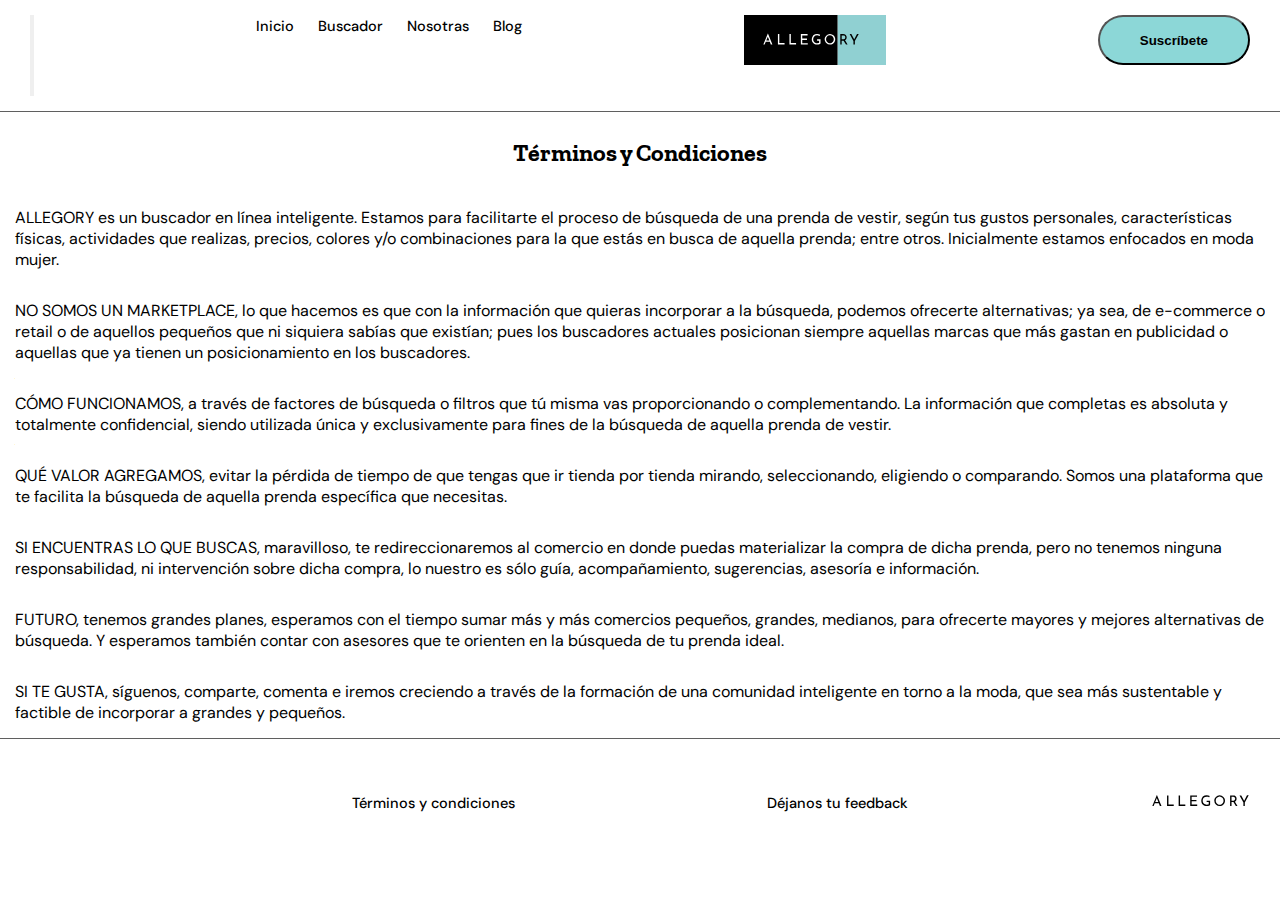
<file: terminos.html>
<!DOCTYPE html>
<html lang="en">

<head>
    <meta charset="UTF-8">
    <meta http-equiv="X-UA-Compatible" content="IE=edge">
    <meta name="viewport" content="width=device-width, initial-scale=1.0">

    <!-- Bootstrap CSS -->
    <link rel="stylesheet" href="https://cdn.jsdelivr.net/npm/bootstrap@4.6.0/dist/css/bootstrap.min.css"
        integrity="sha384-B0vP5xmATw1+K9KRQjQERJvTumQW0nPEzvF6L/Z6nronJ3oUOFUFpCjEUQouq2+l" crossorigin="anonymous">

    <!--Google Fonts -->
    <link rel="preconnect" href="https://fonts.gstatic.com">
    <link href="https://fonts.googleapis.com/css2?family=Zilla+Slab:wght@500;700&display=swap" rel="stylesheet">
    <link rel="preconnect" href="https://fonts.gstatic.com">
    <link href="https://fonts.googleapis.com/css2?family=DM+Sans:wght@400;500;700&display=swap" rel="stylesheet">

    <!--Font Awesome-->
    <link rel="stylesheet" href="https://use.fontawesome.com/releases/v5.6.3/css/all.css"
        integrity="sha384-UHRtZLI+pbxtHCWp1t77Bi1L4ZtiqrqD80Kn4Z8NTSRyMA2Fd33n5dQ8lWUE00s/" crossorigin="anonymous">

    <!--Mi estilo-->
    <link rel="stylesheet" href="./assets/css/style.css">

    <title>Allegory</title>
</head>

<body>
    <nav class="navbar navbar-expand-lg navbar-light allegory-nav__container">
        <button class="navbar-toggler" type="button" data-toggle="collapse" data-target="#navbarNav"
            aria-controls="navbarNav" aria-expanded="false" aria-label="Toggle navigation">
            <span class="navbar-toggler-icon"></span>
        </button>
        <div class="collapse navbar-collapse allegory-nav__links col-3" id="navbarNav">

            <div class="allegory-nav__links--left">
                <a href="index.html">Inicio</a>
                <a href="buscador.html">Buscador</a>
                <a href="quienes-somos.html">Nosotras</a>
                <a href="blog.html">Blog</a>
            </div>
        </div>
        <div class="col-6 allegory-nav__logo">
            <a href="index.html"> <img src="assets/img/logo_nav-01.svg" alt=""> </a>
        </div>
        <div class="col-3">
            <div class="text-right">
                <a href=""> <button type="button" class="btn btn-calipso">
                        Suscríbete </button> </a>
            </div>
        </div>
    </nav>

    <section class="allegory-page__container container mt-5 mb-5">
        <h2 class="allegory-page__container--title">Términos y Condiciones</h2>
        <div class="allegory-page__content">
            <p class="allegory-page__content--p">
                ALLEGORY es un buscador en línea inteligente. Estamos para facilitarte el proceso de búsqueda de una
                prenda de vestir, según tus gustos personales, características físicas, actividades que realizas,
                precios, colores y/o combinaciones para la que estás en busca de aquella prenda; entre otros.
                Inicialmente estamos enfocados en moda mujer.
            </p>

            <p class="allegory-page__content--p">
                NO SOMOS UN MARKETPLACE, lo que hacemos es que con la información que quieras incorporar a la búsqueda,
                podemos ofrecerte alternativas; ya sea, de e-commerce o retail o de aquellos
                pequeños que ni siquiera sabías que existían; pues los buscadores actuales posicionan siempre aquellas
                marcas que más gastan en publicidad o aquellas que ya tienen un posicionamiento en los buscadores.
            </p class="allegory-page__content--p">

            <p class="allegory-page__content--p">
                CÓMO FUNCIONAMOS, a través de factores de búsqueda o filtros que tú misma vas proporcionando o
                complementando. La información que completas es absoluta y totalmente confidencial, siendo utilizada
                única y exclusivamente para fines de la búsqueda de aquella prenda de vestir.
            </p>

            <p class="allegory-page__content--p">
                QUÉ VALOR AGREGAMOS, evitar la pérdida de tiempo  de que tengas que ir tienda por tienda mirando,
                seleccionando, eligiendo o comparando. Somos una plataforma que te facilita la búsqueda de aquella
                prenda específica que necesitas.
            </p>

            <p class="allegory-page__content--p">
                SI ENCUENTRAS LO QUE BUSCAS, maravilloso, te redireccionaremos al comercio en donde puedas materializar
                la compra de dicha prenda, pero no tenemos ninguna responsabilidad, ni intervención sobre dicha compra,
                lo nuestro es sólo guía, acompañamiento, sugerencias, asesoría e información.
            </p>

            <p class="allegory-page__content--p">
                FUTURO, tenemos grandes planes, esperamos con el tiempo sumar más y más comercios pequeños, grandes,
                medianos, para ofrecerte mayores y mejores alternativas de búsqueda. Y esperamos también contar con
                asesores que te orienten en la búsqueda de tu prenda ideal.
            </p>

            <p class="allegory-page__content--p">
                SI TE GUSTA, síguenos, comparte, comenta e iremos creciendo a través de la formación de una comunidad
                inteligente en torno a la moda, que sea más sustentable y factible de incorporar a grandes y pequeños.
            </p>
        </div>
    </section>

    <footer class="allegory-footer__container">
        <div class="allegory-nav__links--right allegory-footer__link ">
            <a href=""><i class="fab fa-linkedin-in "></i></a>
            <a href=""><i class="fab fa-facebook-f "></i></a>
            <a href=""><i class="fab fa-instagram "></i> </a>
        </div>
        <a class="allegory-footer__link" target="_blank" href="terminos.html">
            Términos y condiciones
        </a>
        <a class="allegory-footer__link" target="_blank"
            href="https://docs.google.com/forms/d/e/1FAIpQLSe3Gk3yvOtl9loL_WiKQyFzF5SmtuOY21Q_OT4IRZ0IhSgZuA/viewform">
            Déjanos tu feedback
        </a>
        <div>
            <img class="allegory-footer__logo" src="assets/img/logo_footer-01.svg" alt="Logo Footer">
        </div>
    </footer>

    <!--Separate Popper and Bootstrap JS -->

    <script src="https://code.jquery.com/jquery-3.6.0.min.js"
  integrity="sha256-/xUj+3OJU5yExlq6GSYGSHk7tPXikynS7ogEvDej/m4="
  crossorigin="anonymous"></script>
  <script src="https://cdn.jsdelivr.net/npm/popper.js@1.16.1/dist/umd/popper.min.js"
    integrity="sha384-9/reFTGAW83EW2RDu2S0VKaIzap3H66lZH81PoYlFhbGU+6BZp6G7niu735Sk7lN"
    crossorigin="anonymous"></script>
  <script src="https://cdn.jsdelivr.net/npm/bootstrap@4.6.0/dist/js/bootstrap.min.js"
    integrity="sha384-+YQ4JLhjyBLPDQt//I+STsc9iw4uQqACwlvpslubQzn4u2UU2UFM80nGisd026JF"
    crossorigin="anonymous"></script>
 
    <script src="js/main.js"></script>
</body>

</html>
</file>
<file: assets/css/style.css>
body {
    font-family: 'DM Sans', sans-serif;
}

*{
    margin: 0;
    padding: 0;
    box-sizing: border-box;
}

/* Si en algún momento quieren dejar de usar el calipso como color principal, solo lo tienen que cambiar aquí una vez y se actualizará en todo el sitio */

:root{
    --color-acento: #8CD7D7;
}

/*------ Estilos Nav ------*/

.allegory-nav__container{
    width: 100%;
    height: 7rem !important;
    display: flex;
    padding: 15px 30px;
    background-color: #FFFFFF;
    border-bottom: 1px solid #5F5F5F;
    justify-content: space-between;
}

.allegory-nav__logo{
    display: flex;
    justify-content: center;
}

.allegory-nav__logo img{
    height: 50px;
    width:auto;
}

.allegory-nav__logo a{
    text-decoration: none;
    color: #000;
}

.btn-calipso{
    background-color: var( --color-acento);
    height:50px;
    border-radius:50px;
    font-weight:700;
    padding-left: 40px;
    padding-right:40px;
}


.allegory-nav__links--left ul{
    display: flex;
    list-style: none;
    flex-direction: row;
}

.allegory-nav__links--left > a{
    font-family: 'DM Sans', sans-serif;
    text-decoration: none;
    padding: 0px 10px 0px 10px;
    font-weight: 500;
    color: #000;
    font-size: 14.5px;
}

.allegory-nav__links--left > a:hover{
    color: var( --color-acento);
    cursor: pointer;
}


/*--------Estilos Footer ----------------*/


/* íconos redes sociales */

.fa-instagram{
    color:#282828 !important;
    font-size: 16px !important;
    font-weight: 900 !important;

}

.allegory-nav__links--right > a{ 
    font-family: 'DM Sans', sans-serif;
    text-decoration: none;
    padding: 0px 10px 0px 10px;
    font-weight: 500;
    color: #000;
    font-size: 14.5px;
}

.allegory-nav__links--right > a:hover{
    cursor: pointer;
}

.allegory-footer__container{
    height: 8rem;
    display: flex;
    padding: 15px 30px;
    border-top: 1px solid #5F5F5F;
    justify-content: space-between;
    align-items: center;
}

.allegory-footer__logo{
    height:35px;
    width:auto;
}


.allegory-footer__link{
    font-family: 'DM Sans', sans-serif;
    text-decoration: none !important;
    padding: 0px 10px 0px 10px;
    font-weight: 500;
    color: #000;
    font-size: 14.5px;
    text-decoration: none;
}

.allegory-footer__link:hover{
    color: var(--color-acento);
    cursor: pointer;
}

/*------ Estilos HERO SECTION ----------------*/

.allegory-hero__container{
    padding-top: 5.5rem;
    background-image: url('../img/hero.jpg');
    max-width: 100%;
    background-size: cover;
    background-repeat: no-repeat;
}

.allegory-hero__content{
    padding: 70px 40px;
}

.allegory-hero__content--title{
    font-family: 'Zilla Slab', serif;
    font-weight: 500;
    font-size: 50px;
    line-height: normal;
}

.allegory-hero__content--p{
    width: 600px;
    font-family: 'DM Sans', sans-serif;
    text-decoration: none;
    font-weight: 400;
    color: #000;
    font-size: 13.5px;
    margin-top: 20px;
    padding:0;
}

.allegory-hero__content--button{
    background-color: #282828;
    border: none;
    color: #fff;
    padding: 16px 40px;
    border-radius: 50px;
    font-family: 'DM Sans', sans-serif;
    font-weight: 500;
    margin-top: 35px;
    font-size: 14px;
}

.allegory-hero__content--button:hover{
    background-color: var( --color-acento);
    cursor: pointer;
}

.allegory-hero__content--button:active{
    background-color: #000;
    cursor: pointer;
}


/*-------------------- ESTILOS PÁGINAS INTERNAS----------------------*/

/* Título y contenidos */

.allegory-page__container--title{
    font-family: 'Zilla Slab', serif;
    text-align: center;
    margin: 2%;
}

.allegory-page__content--p{
    font-family: 'DM Sans', sans-serif !important;
    padding:15px;
}


/*--------- Estilo BUSCADOR.HTML ------------- */


/* Estilo botones obscuros y bordes redondos SIGUIENTE y BUSCAR */

.btn-dark{
    background-color: #282828;
    padding: 10px 30px 10px 30px; 
    border-radius:50px;
    font-weight:700;
}

/* Estilos de la sección completa */

.project-tab{
    width:100% !important;
    margin:0 !important;
    padding: 0 !important;
}


.nav-tabs {
    padding-top: 15px;
}

.project-tab #tabs{
    background: #007b5e;
    color: #eee;
}

.project-tab #tabs h6.section-title{
    color: #eee;
}

/*  Estilos del encabezado de las pestañas */

.project-tab #tabs .nav-tabs .nav-item.show .nav-link, .nav-tabs .nav-link.active {
    color: #282828;
    background-color: transparent;
    border-color: transparent transparent #f3f3f3;
    border-bottom: 3px solid var( --color-acento) !important;
    font-size: 16px;
    font-weight: bold;
}


.nav-link.active{
    padding-bottom:20px;
}

.project-tab .nav-link {
    border: 1px solid transparent;
    color:#282828;
    font-size: 16px;
    font-weight: 600;
    display: flex;
    justify-content: center !important;
}

.project-tab .nav-link:hover {
    border: none;
}

.project-tab a{
    text-decoration: none;
    color: #333;
    font-weight: 600;
}

.tab-content{
    padding: 0 80px 0 80px;
}


/* OPCIONES PESTAÑA PRODUCTOS */

.buscador__productos{
    display: flex;
    flex-direction: row;
    flex-wrap: wrap;
}

.button-buscador__productos--button{
    width: 90px;
    height: 90px;
    background-color: var( --color-acento);
    color: #282828;
    border: 1.3px solid white;
    padding: 20px 30px;
    border-radius: 10px;
    display: flex;
    align-items: center;
    justify-content: center;
    font-family: 'DM Sans', sans-serif;
    font-weight: 700;
    margin: 5px;
}

.button-buscador__productos--button:hover{
    background-color: #282828;
    color: #fff;
    border: 1.3px solid #282828;
    cursor: pointer;
}

.button-buscador__productos--svg{
    width: 60px;
    height: 60px;
}

.button-buscador__productos--svg:hover{
    cursor: pointer;
	filter: invert(1) ;
}

.button-buscador__container{
    display: flex;
    align-items: center;
    flex-direction: column;
    padding: 0px 0px 5px 0px;
    margin: 15px;
}


small{
    margin: 0;
    font-weight: 700;
    font-size: 14px;
}

/* Estilos OPCIONES DEMÁS PESTAÑAS */
.botonera-opciones button{
    border-radius: 10px;
    text-align: center;
    width:180px;
    height:80px;
    margin:15px;
    background-color: var( --color-acento);
}

.botonera-opciones p{
    margin-bottom: 0 !important;
    font-weight: 700;
}

.btn-outline-dark{
    border-color: transparent;
}


/* Estilos botones tipo cuerpo */
.tipo-cuerpo__btn{
    color: #282828;
    border: 1.3px solid #282828;
    border-radius: 10px;
    display: flex;
    align-items:center;
    justify-content:center;
    font-family: 'DM Sans', sans-serif;
    font-weight: 700;
    margin: 1.5rem;
}

.tipo-cuerpo__container{
  display: flex;
  flex-direction: row;
  margin: 15px;
  padding: 20px;
}

.tipo--cuerpo--btn--container p{
    font-weight:700;
}



/* Estilos de card generales */

.card{
    box-sizing:border-box;
    padding:30px;
    border: 0cm;
}

/* -------- Estilos específicos para Blog ------------ */

.card-blog{
    background-color: #fdfdfd;
}
.card-link{
    font-family: 'DM Sans', sans-serif !important;
    text-decoration: none;
    color: #282828;
    text-align: right;
    font-weight: 700;
    font-size: 16px;
}

.card-link:hover{
    color: #2ab7ca;
    cursor: pointer;
}

.blog__titulo{
    font-family: 'Zilla Slab', serif;
    font-weight: 600 !important;
    font-size: 26px !important; 
}

.blog__p{
    font-family: 'DM Sans', sans-serif;
    font-size: 15px;
}

/* Estilos específicos para página de Resultados */

.cabecera{
    padding-top:30px;
}

article{
    font-weight:400;
    color: #605F5F;
    font-family: 'DM Sans', sans-serif;
    text-align: center;
    font-size:14px;
    padding-bottom: 0 !important;
}

.btn-ordenar-productos{
    color: #605F5F;
}

.resultados-card__body{
    padding: 20px 0 20px 0;
}

.resultados-card__title{
    font-weight:700;
    font-size: 20px;
    padding-bottom: 20px;
}

.resultados-card__text{
 font-weight: 400;
}

.resultados-card__match{
    font-weight:700;
    padding: 10px 0 10px 0;
}

.badge-dark{
    border-radius: 15px;
    background-color: #282828;
}


.precio{
  float:right !important;
}

@media (min-width: 764px) {  
    
    .botones__container{
    height:400px;
}

}


@media (max-width: 568px) { 

    .allegory-nav__container{
        width: 100%;
        height: 8rem !important;
        /*position: fixed;*/
        display: flex;
        padding: 15px 30px;
        background-color: #FFFFFF;
        border-bottom: 1px solid #5F5F5F;
        justify-content: space-between;
    }


    .buscador__productos{
        display: flex;
        flex-direction: row;
        flex-wrap: wrap;
        justify-content: start;
    
 }

.allegory-nav__links__feedback{
    display: none;
}

.btn-calipso{
    display:none;
}

.allegory-nav__links--right>a{
    padding: 5px;
}

.allegory-hero__content{
    padding-top:0;
}

.allegory-hero__container{
    padding-top:30px;
}

.allegory-hero__content--title{
    font-size: 30px;
}

.allegory-hero__content--p{
    display:none;
}

.tipo-cuerpo__container{
    display: flex;
    flex-direction: column;
    margin: 15px;
    padding: 20px;
  }

  .botonera-opciones{
    display: flex;
    justify-content: center;
}

}
</file>
